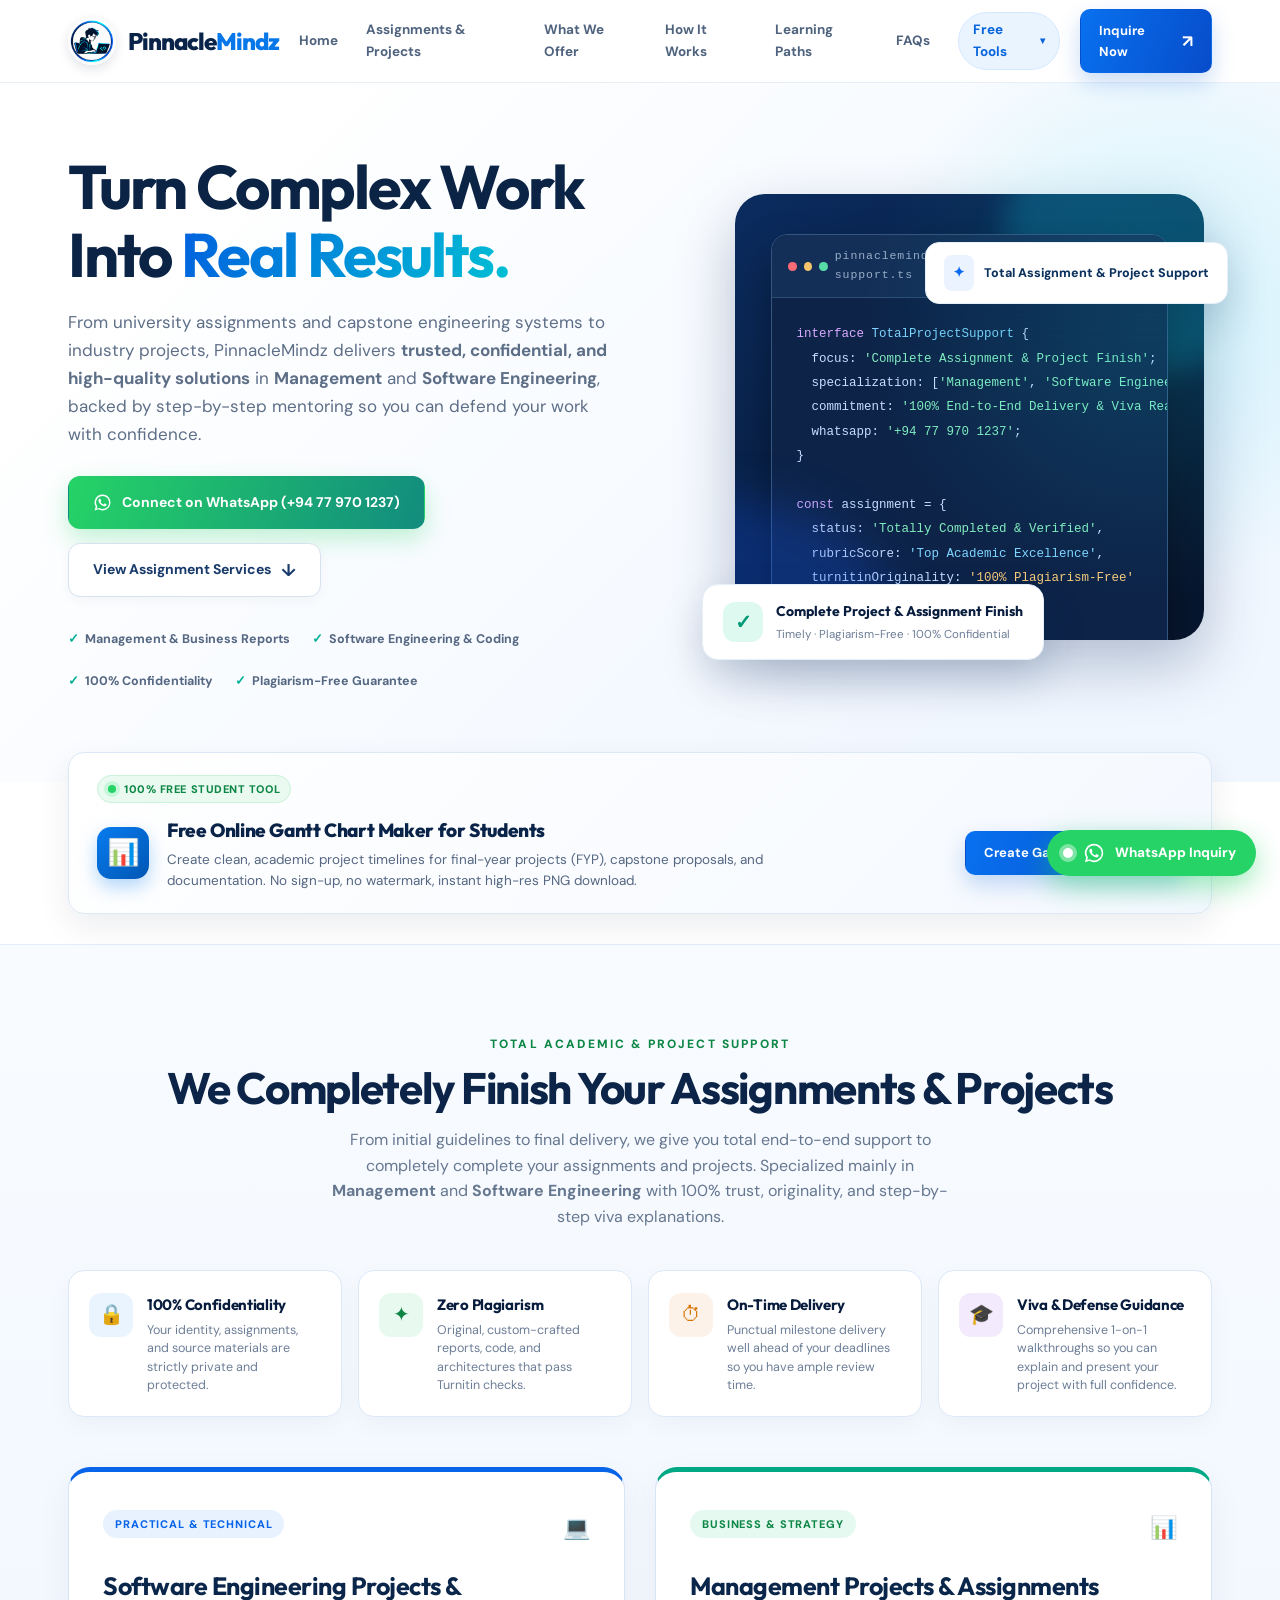
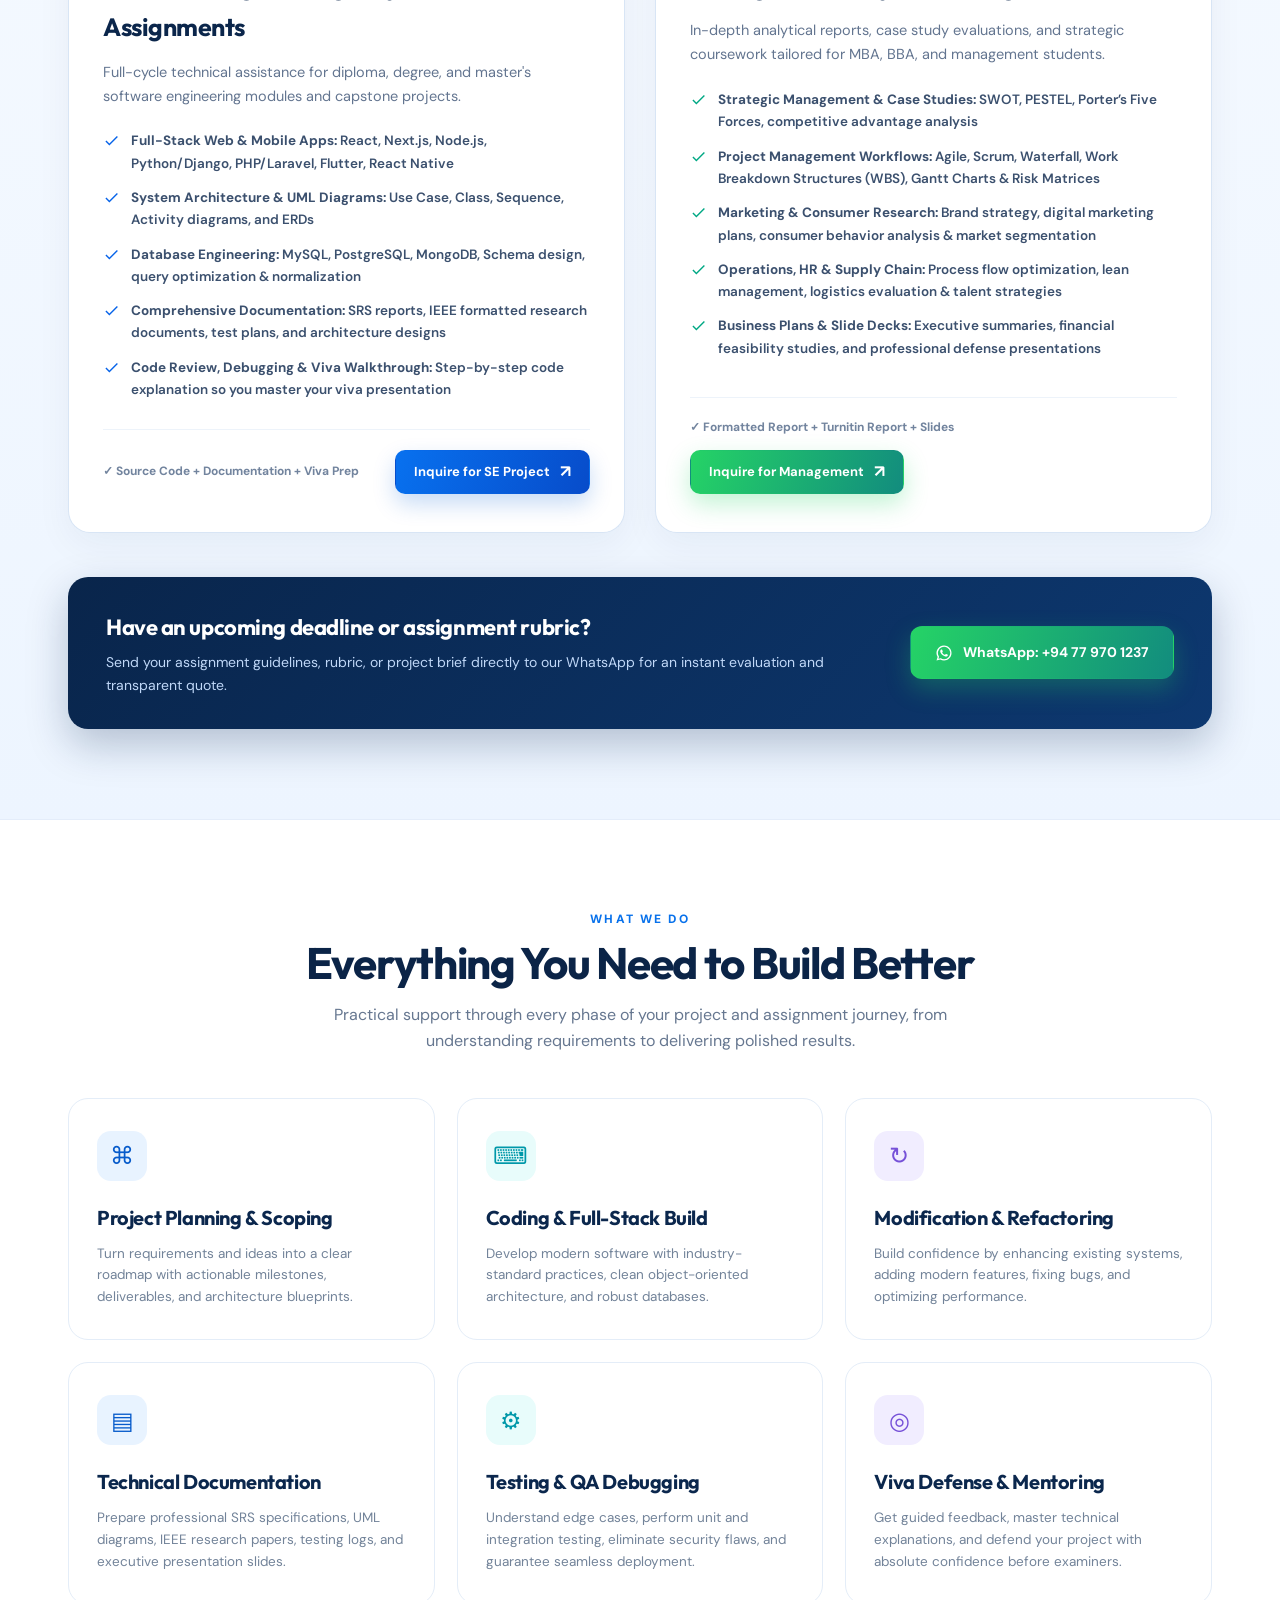
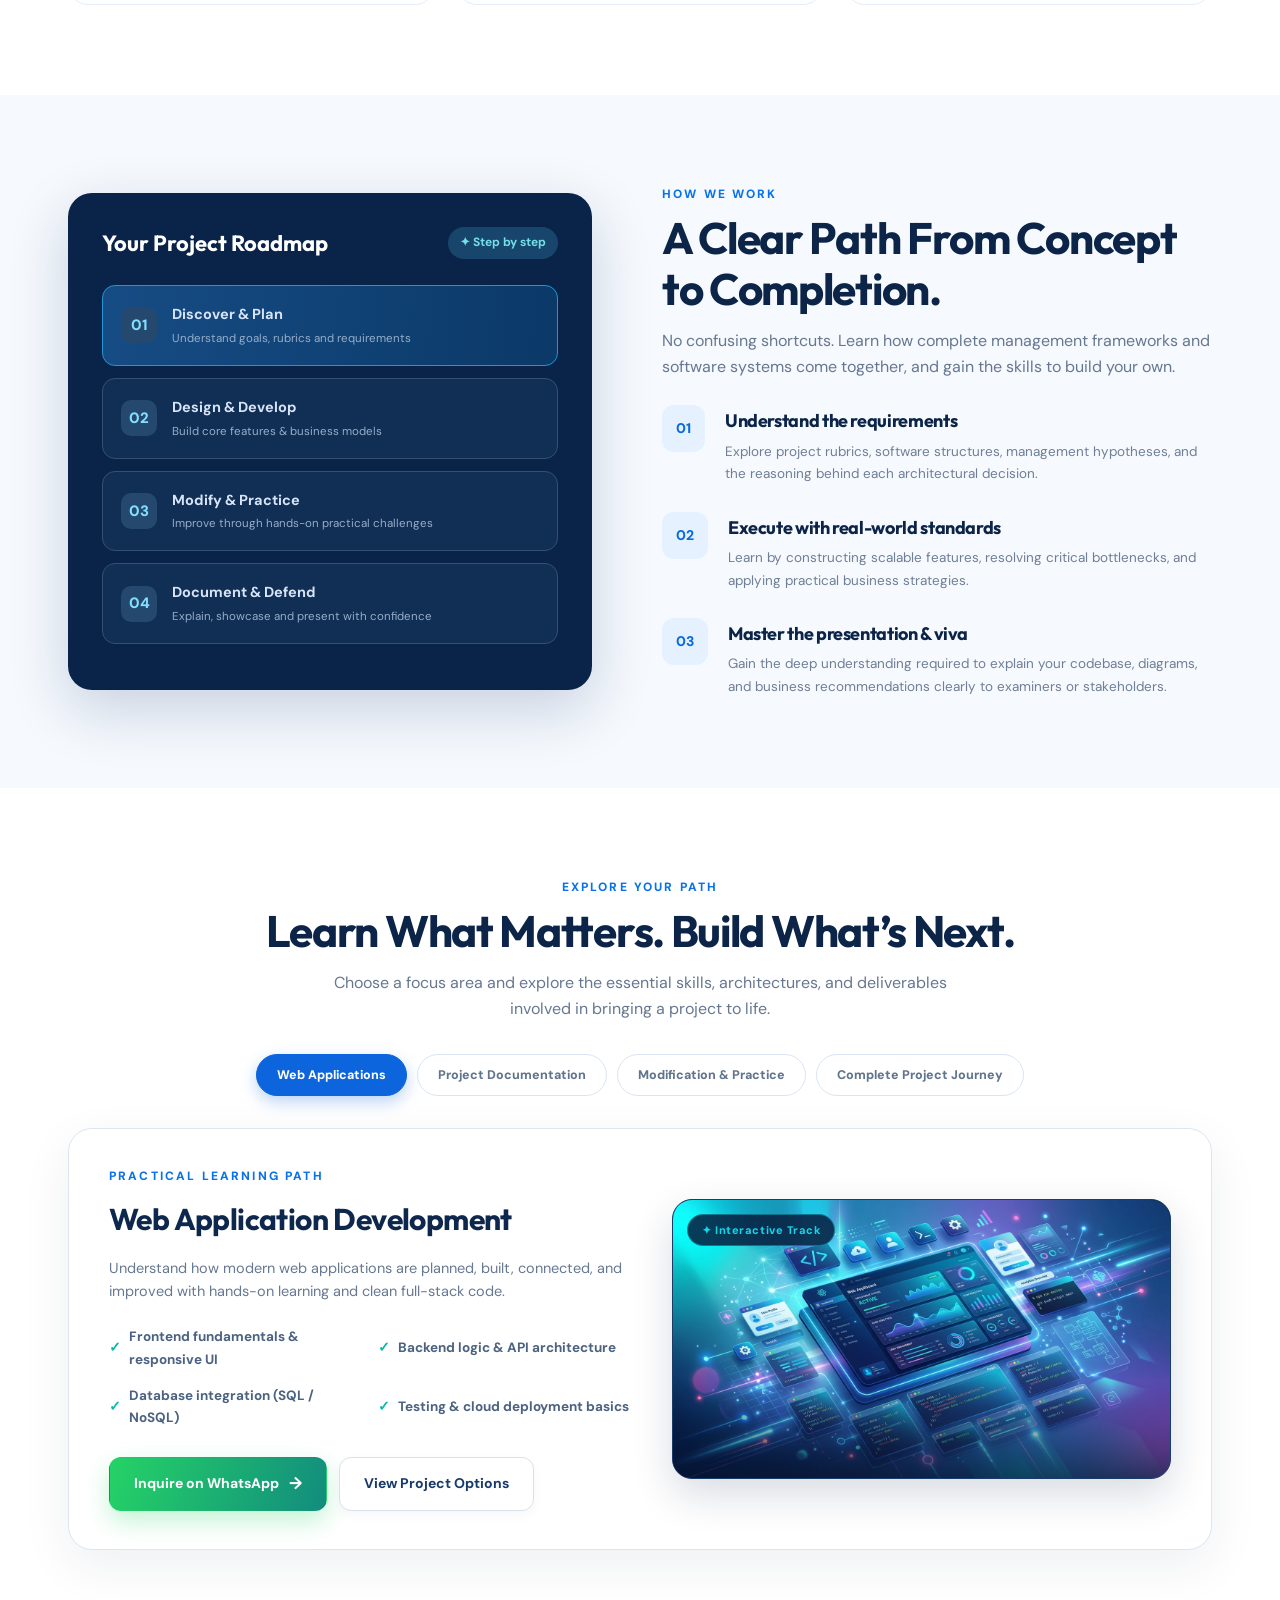
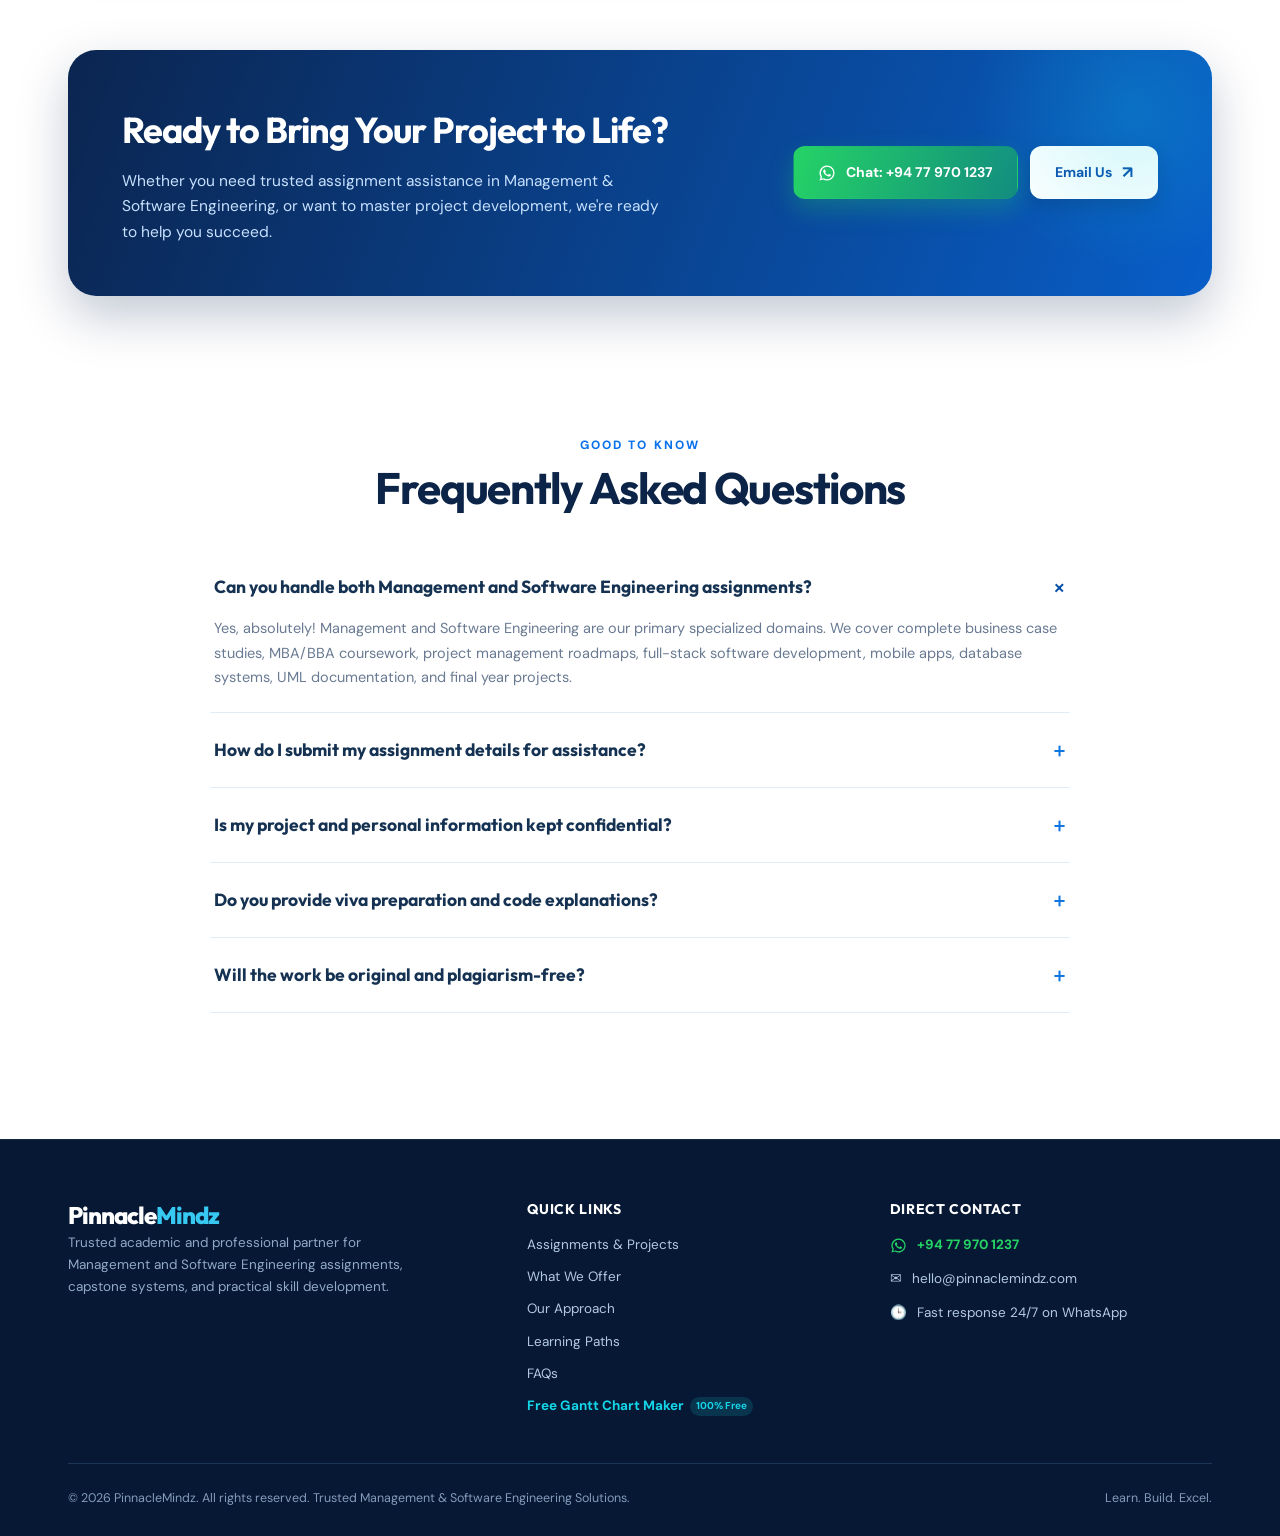
<file: index.html>
<!doctype html>
<html lang="en">
<head>
  <meta charset="UTF-8">
  <meta name="viewport" content="width=device-width, initial-scale=1.0">
  <title>PinnacleMindz — Management & Software Engineering Projects, Assignments & Learning</title>
  <meta name="description" content="PinnacleMindz delivers trusted academic and industry assistance for Management & Software Engineering assignments, final year projects, full-stack development, and hands-on practical learning. Direct WhatsApp inquiry: +94 77 970 1237.">
  <meta name="keywords" content="PinnacleMindz, software engineering assignments, management assignments, final year project help, web application development, project documentation, UML diagrams, MBA project, Sri Lanka, WhatsApp +94 77 970 1237">
  
  <!-- Open Graph / Meta -->
  <meta property="og:type" content="website">
  <meta property="og:title" content="PinnacleMindz — Management & Software Engineering Projects & Assignments">
  <meta property="og:description" content="Trusted assignment and project guidance for Management and Software Engineering. Contact us on WhatsApp: +94 77 970 1237.">
  <meta property="og:image" content="assets/track_web_apps.jpg">
  
  <link rel="icon" type="image/png" href="assets/logo.png">
  <link rel="preconnect" href="https://fonts.googleapis.com">
  <link rel="preconnect" href="https://fonts.gstatic.com" crossorigin>
  <link href="https://fonts.googleapis.com/css2?family=DM+Sans:ital,opsz,wght@0,9..40,400;0,9..40,500;0,9..40,600;0,9..40,700;1,9..40,400&family=Outfit:wght@500;600;700;800;900&display=swap" rel="stylesheet">
  
  <style>
    :root {
      --navy: #081c3d;
      --navy-dark: #051329;
      --navy-card: #0d2348;
      --blue: #0864e9;
      --blue-hover: #0650bd;
      --cyan: #14d6e8;
      --cyan-light: #e6fbfe;
      --whatsapp: #25D366;
      --whatsapp-dark: #128C7E;
      --whatsapp-light: #e8faf0;
      --text: #162c4b;
      --muted: #6d7b91;
      --line: #e4edf8;
      --bg: #f6f9fd;
      --white: #ffffff;
    }

    * { box-sizing: border-box; }
    html { scroll-behavior: smooth; }
    body {
      margin: 0;
      color: var(--text);
      font: 15px/1.65 'DM Sans', sans-serif;
      background: #ffffff;
      overflow-x: hidden;
    }
    
    h1, h2, h3, h4 {
      font-family: 'Outfit', sans-serif;
      margin: 0;
      color: var(--navy);
      letter-spacing: -0.02em;
    }
    p { margin: 0 0 16px; line-height: 1.65; }
    a { text-decoration: none; color: inherit; transition: color 0.2s; }
    button { font: inherit; cursor: pointer; }
    img { max-width: 100%; height: auto; display: block; }

    .container {
      max-width: 1200px;
      padding: 0 28px;
      margin: auto;
    }

    /* Trust Pill & Badges */
    .pill {
      display: inline-flex;
      align-items: center;
      gap: 10px;
      padding: 8px 16px;
      background: #eaf4ff;
      border: 1px solid #d4e7ff;
      border-radius: 99px;
      color: #0864dd;
      font-size: 12px;
      font-weight: 700;
      letter-spacing: .03em;
    }
    .pill.pill-green {
      background: #eafaf1;
      border-color: #c7f3d9;
      color: #0d8745;
    }
    .dot {
      width: 8px;
      height: 8px;
      border-radius: 50%;
      background: #00c6aa;
      box-shadow: 0 0 0 4px #c9f9ef;
    }
    .dot.dot-green {
      background: var(--whatsapp);
      box-shadow: 0 0 0 4px #c7f7db;
    }

    /* Buttons */
    .btn {
      display: inline-flex;
      align-items: center;
      justify-content: center;
      gap: 10px;
      background: linear-gradient(110deg, #0871ef, #074cca);
      color: white;
      border: 1px solid transparent;
      border-radius: 12px;
      padding: 14px 24px;
      font-weight: 700;
      font-size: 14px;
      box-shadow: 0 10px 22px rgba(5, 97, 216, 0.22);
      transition: all 0.25s ease;
      cursor: pointer;
    }
    .btn:hover {
      transform: translateY(-2px);
      box-shadow: 0 14px 28px rgba(5, 97, 216, 0.3);
      color: white;
    }
    .btn.outline {
      background: #fff;
      color: #183a6a;
      border-color: #d7e1ef;
      box-shadow: 0 4px 12px rgba(18, 44, 75, 0.04);
    }
    .btn.outline:hover {
      border-color: var(--blue);
      color: var(--blue);
      background: #f8fbff;
    }
    .btn.btn-whatsapp {
      background: linear-gradient(110deg, #25D366, #128C7E);
      box-shadow: 0 10px 24px rgba(37, 211, 102, 0.28);
      color: white;
    }
    .btn.btn-whatsapp:hover {
      box-shadow: 0 14px 30px rgba(37, 211, 102, 0.4);
      transform: translateY(-2px);
    }
    .btn.btn-sm {
      padding: 10px 18px;
      font-size: 13px;
      border-radius: 10px;
    }
    .arrow { font-size: 17px; line-height: 1; transition: transform 0.2s; }
    .btn:hover .arrow { transform: translateX(3px); }

    /* Header & Navigation */
    header {
      position: sticky;
      top: 0;
      z-index: 100;
      background: rgba(255, 255, 255, 0.94);
      backdrop-filter: blur(16px);
      -webkit-backdrop-filter: blur(16px);
      border-bottom: 1px solid #e9eff7;
    }
    .topbar {
      height: 82px;
      display: flex;
      align-items: center;
      justify-content: space-between;
      gap: 20px;
    }
    .brand {
      display: flex;
      align-items: center;
      gap: 12px;
      flex-shrink: 0;
    }
    .brand img {
      height: 48px;
      width: 48px;
      object-fit: cover;
      border-radius: 50%;
      box-shadow: 0 4px 12px rgba(8, 28, 61, 0.12);
    }
    .brand-name {
      font: 800 24px 'Outfit', sans-serif;
      letter-spacing: -1px;
      color: #0a2349;
    }
    .brand-name span { color: #0877e9; }

    .nav {
      display: flex;
      align-items: center;
      gap: 28px;
      font-weight: 700;
      font-size: 13.5px;
      color: #4f637e;
    }
    .nav a {
      position: relative;
      padding: 6px 0;
    }
    .nav a:hover { color: #0069ee; }
    .nav a.badge-highlight {
      color: #0d8745;
      display: inline-flex;
      align-items: center;
      gap: 6px;
    }
    .nav-dropdown {
      position: relative;
      display: inline-flex;
      align-items: center;
    }
    .nav-drop-btn {
      display: inline-flex;
      align-items: center;
      gap: 5px;
      color: #0864dd !important;
      background: #eaf4ff;
      padding: 6px 14px !important;
      border-radius: 99px;
      border: 1px solid #d4e7ff;
      font-weight: 700;
      transition: all 0.2s ease;
    }
    .nav-drop-btn:hover {
      background: #d8ebff;
      border-color: #b9d8ff;
      color: #0050bd !important;
    }
    .nav-drop-menu {
      display: none;
      position: absolute;
      top: calc(100% + 10px);
      left: 50%;
      transform: translateX(-50%);
      min-width: 270px;
      background: #ffffff;
      border: 1px solid #dbe6f5;
      border-radius: 14px;
      padding: 8px;
      box-shadow: 0 14px 34px rgba(8, 28, 61, 0.12);
      z-index: 250;
    }
    .nav-dropdown:hover .nav-drop-menu,
    .nav-dropdown:focus-within .nav-drop-menu {
      display: block;
    }
    .nav-drop-item {
      display: flex;
      align-items: center;
      gap: 12px;
      padding: 10px 12px;
      border-radius: 10px;
      transition: background 0.15s ease;
    }
    .nav-drop-item:hover {
      background: #f1f7fe;
    }
    .nav-drop-icon {
      width: 34px;
      height: 34px;
      border-radius: 8px;
      background: #eaf4ff;
      color: #0864dd;
      display: flex;
      align-items: center;
      justify-content: center;
      font-size: 16px;
      flex-shrink: 0;
    }
    .nav-drop-title {
      font-size: 13.5px;
      font-weight: 700;
      color: #0a2349;
      line-height: 1.3;
    }
    .nav-drop-sub {
      font-size: 11.5px;
      color: #6d7b91;
      font-weight: 500;
      line-height: 1.3;
    }
    .promo-card {
      background: linear-gradient(135deg, #ffffff 0%, #f4f8fe 100%);
      border: 1px solid #dce8f6;
      border-radius: 16px;
      padding: 22px 28px;
      box-shadow: 0 12px 32px rgba(8, 28, 61, 0.08);
      position: relative;
    }
    .promo-badge-tag {
      display: inline-flex;
      align-items: center;
      gap: 8px;
      background: #eafaf1;
      border: 1px solid #c7f3d9;
      color: #0d8745;
      font-size: 11px;
      font-weight: 800;
      letter-spacing: .05em;
      padding: 4px 10px;
      border-radius: 99px;
      margin-bottom: 12px;
    }
    .promo-inner {
      display: flex;
      align-items: center;
      justify-content: space-between;
      gap: 24px;
    }
    .promo-left {
      display: flex;
      align-items: center;
      gap: 18px;
    }
    .promo-icon-box {
      width: 52px;
      height: 52px;
      border-radius: 14px;
      background: linear-gradient(135deg, #087cf0, #0056b3);
      color: white;
      display: flex;
      align-items: center;
      justify-content: center;
      font-size: 26px;
      flex-shrink: 0;
      box-shadow: 0 8px 18px rgba(8, 124, 240, 0.3);
    }
    .promo-title {
      font-size: 19px;
      font-weight: 800;
      color: #0a2349;
      margin: 0 0 4px;
      font-family: 'Outfit', sans-serif;
    }
    .promo-sub {
      font-size: 13.5px;
      color: #556782;
      margin: 0;
      max-width: 680px;
      line-height: 1.5;
    }
    .promo-cta {
      flex-shrink: 0;
    }
    @media (max-width: 768px) {
      .nav-dropdown {
        width: 100%;
        display: flex;
        flex-direction: column;
        align-items: flex-start;
      }
      .nav-drop-btn {
        width: 100%;
        justify-content: space-between;
      }
      .nav-drop-menu {
        position: static;
        transform: none;
        width: 100%;
        display: block;
        box-shadow: none;
        border: 1px solid #eef2f6;
        margin-top: 6px;
      }
      .promo-inner {
        flex-direction: column;
        align-items: flex-start;
      }
      .promo-cta {
        width: 100%;
      }
      .promo-cta .btn {
        width: 100%;
      }
    }
    .header-actions {
      display: flex;
      align-items: center;
      gap: 12px;
    }
    .wa-header-pill {
      display: inline-flex;
      align-items: center;
      gap: 8px;
      padding: 8px 14px;
      border-radius: 99px;
      background: #ebfaf1;
      border: 1px solid #b8edd0;
      color: #0f8545;
      font-weight: 700;
      font-size: 12.5px;
      transition: all 0.2s;
    }
    .wa-header-pill:hover {
      background: #def6e7;
      transform: translateY(-1px);
    }
    .wa-header-pill svg { width: 16px; height: 16px; fill: currentColor; }
    .hamburger {
      display: none;
      background: none;
      border: none;
      font-size: 26px;
      color: var(--navy);
      padding: 6px;
    }

    /* Hero Section */
    .hero {
      position: relative;
      overflow: hidden;
      background: linear-gradient(135deg, #ffffff 15%, #f1f7ff 80%);
      padding: 70px 0 90px;
    }
    .hero:after {
      position: absolute;
      content: '';
      width: 580px;
      height: 580px;
      right: -160px;
      top: -60px;
      background: radial-gradient(circle, rgba(20, 214, 232, 0.16), transparent 70%);
      pointer-events: none;
    }
    .hero-grid {
      display: grid;
      grid-template-columns: 1.1fr 0.9fr;
      align-items: center;
      gap: 56px;
    }
    .hero-badge-row {
      display: flex;
      flex-wrap: wrap;
      gap: 10px;
      margin-bottom: 20px;
    }
    .hero h1 {
      font-size: clamp(38px, 4.8vw, 64px);
      letter-spacing: -2.2px;
      line-height: 1.1;
      color: #0b2345;
      margin: 0 0 20px;
    }
    .hero h1 span {
      background: linear-gradient(110deg, #0061de, #00bfd4);
      color: transparent;
      -webkit-background-clip: text;
      background-clip: text;
    }
    .hero-copy {
      font-size: 17px;
      color: #5d6e87;
      max-width: 540px;
      margin: 0 0 28px;
      line-height: 1.65;
    }
    .hero-buttons {
      display: flex;
      gap: 14px;
      flex-wrap: wrap;
      align-items: center;
    }
    .hero-notes {
      display: flex;
      gap: 22px;
      margin-top: 32px;
      font-size: 12.5px;
      color: #556782;
      font-weight: 700;
      flex-wrap: wrap;
    }
    .hero-notes span {
      display: inline-flex;
      align-items: center;
      gap: 6px;
    }
    .hero-notes span:before {
      content: '✓';
      color: #00b094;
      font-weight: 900;
    }

    /* Hero Visual Card */
    .visual {
      position: relative;
      min-height: 480px;
    }
    .glow {
      position: absolute;
      inset: 12px 8px 22px 13px;
      border-radius: 30px;
      background: linear-gradient(143deg, #0b2c60, #07162f 80%);
      box-shadow: 0 24px 60px rgba(9, 38, 86, 0.28);
      overflow: hidden;
    }
    .glow:before {
      content: '';
      position: absolute;
      width: 280px;
      height: 280px;
      right: -80px;
      top: -100px;
      border-radius: 50%;
      background: rgba(19, 215, 239, 0.2);
      filter: blur(14px);
    }
    .glow:after {
      content: '';
      position: absolute;
      width: 360px;
      height: 360px;
      left: -180px;
      bottom: -220px;
      border-radius: 50%;
      background: rgba(20, 94, 255, 0.25);
      filter: blur(24px);
    }
    .window {
      position: absolute;
      top: 40px;
      left: 36px;
      right: 36px;
      border-radius: 16px;
      border: 1px solid #33557e;
      background: #0d2348;
      overflow: hidden;
      box-shadow: 0 20px 40px rgba(0, 0, 0, 0.35);
    }
    .window-head {
      background: #142f57;
      padding: 12px 16px;
      display: flex;
      gap: 7px;
      align-items: center;
      border-bottom: 1px solid #2e4d73;
    }
    .window-head i {
      width: 9px;
      height: 9px;
      border-radius: 50%;
      display: inline-block;
    }
    .window-head i:nth-child(1) { background: #fb6b75; }
    .window-head i:nth-child(2) { background: #f4c46c; }
    .window-head i:nth-child(3) { background: #58dca7; }
    .filename {
      margin: auto;
      color: #99adc8;
      font-size: 11.5px;
      letter-spacing: .08em;
      font-family: monospace;
    }
    .code {
      padding: 24px 24px 28px;
      color: #c9ddff;
      font: 12.5px/1.95 monospace;
      white-space: pre;
    }
    .purple { color: #d8aaff; }
    .green { color: #82edbf; }
    .yellow { color: #f8cc7b; }
    .blue { color: #7fd5ff; }

    .course-float {
      position: absolute;
      bottom: 2px;
      left: -20px;
      padding: 14px 20px;
      display: flex;
      align-items: center;
      gap: 13px;
      background: white;
      border-radius: 16px;
      box-shadow: 0 18px 42px rgba(10, 44, 90, 0.18);
      z-index: 2;
      border: 1px solid #e7eff8;
    }
    .course-float strong { font: 700 14px 'Outfit', sans-serif; color: var(--navy); }
    .course-float small { display: block; color: #6d7d96; font-size: 11.5px; margin-top: 3px; }
    .check-icon {
      display: grid;
      place-items: center;
      border-radius: 12px;
      width: 40px;
      height: 40px;
      background: #defaf0;
      color: #009974;
      font-size: 20px;
      font-weight: bold;
    }
    .lesson-float {
      position: absolute;
      right: -16px;
      top: 60px;
      background: #fff;
      border-radius: 14px;
      padding: 12px 18px;
      display: flex;
      gap: 10px;
      box-shadow: 0 16px 40px rgba(10, 44, 90, 0.16);
      z-index: 2;
      align-items: center;
      color: #0b315d;
      font-size: 12.5px;
      font-weight: 800;
      border: 1px solid #e7eff8;
    }
    .lesson-float b {
      background: #eaf3ff;
      color: #0b69ed;
      padding: 6px 9px;
      border-radius: 8px;
      font-size: 14px;
    }

    /* Sections Shared */
    .section { padding: 90px 0; }
    .eyebrow {
      font-size: 12px;
      letter-spacing: .18em;
      color: #0871eb;
      font-weight: 800;
      text-transform: uppercase;
      display: block;
      margin-bottom: 8px;
    }
    .eyebrow.eyebrow-green { color: #0d8745; }
    .section-title {
      font-size: clamp(30px, 3.8vw, 44px);
      letter-spacing: -1.3px;
      color: #0b2447;
      margin: 8px 0 14px;
      line-height: 1.15;
    }
    .section-sub {
      color: #667790;
      font-size: 16px;
      max-width: 620px;
      margin: 0;
      line-height: 1.6;
    }
    .center { text-align: center; }
    .center .section-sub { margin: auto; }

    /* ========================================================
       NEW DEDICATED SECTION: ASSIGNMENTS & PROJECTS (MANAGEMENT & SE)
       ======================================================== */
    .assignments-section {
      background: linear-gradient(180deg, #f8fbff 0%, #edf5ff 100%);
      border-top: 1px solid #e4edfa;
      border-bottom: 1px solid #e4edfa;
      position: relative;
    }
    .trust-strip {
      display: grid;
      grid-template-columns: repeat(4, 1fr);
      gap: 16px;
      margin: 40px 0 50px;
    }
    .trust-box {
      background: #ffffff;
      border: 1px solid #dce8f7;
      border-radius: 16px;
      padding: 22px 20px;
      display: flex;
      align-items: flex-start;
      gap: 14px;
      box-shadow: 0 8px 24px rgba(11, 36, 71, 0.04);
      transition: all 0.25s ease;
    }
    .trust-box:hover {
      transform: translateY(-3px);
      box-shadow: 0 12px 30px rgba(11, 36, 71, 0.09);
      border-color: #b9d8fc;
    }
    .trust-icon {
      width: 44px;
      height: 44px;
      border-radius: 12px;
      background: #eaf4ff;
      color: #0864e9;
      display: grid;
      place-items: center;
      font-size: 20px;
      flex-shrink: 0;
    }
    .trust-box:nth-child(2) .trust-icon { background: #e8faf0; color: #0f8545; }
    .trust-box:nth-child(3) .trust-icon { background: #fdf2e9; color: #d97706; }
    .trust-box:nth-child(4) .trust-icon { background: #f3eafd; color: #7c3aed; }
    .trust-box h4 { font-size: 15px; font-weight: 700; margin-bottom: 4px; }
    .trust-box p { font-size: 12.5px; color: #6d7e97; margin: 0; line-height: 1.45; }

    /* Assignment Pillars Dual Columns */
    .assignment-grid {
      display: grid;
      grid-template-columns: 1fr 1fr;
      gap: 30px;
      margin-bottom: 44px;
    }
    .assign-card {
      background: #ffffff;
      border: 1px solid #d8e5f5;
      border-radius: 22px;
      padding: 38px 34px;
      box-shadow: 0 12px 36px rgba(13, 38, 77, 0.05);
      position: relative;
      overflow: hidden;
      display: flex;
      flex-direction: column;
      justify-content: space-between;
      transition: all 0.25s ease;
    }
    .assign-card:hover {
      box-shadow: 0 18px 48px rgba(13, 38, 77, 0.1);
      transform: translateY(-4px);
      border-color: #bcd4f2;
    }
    .assign-card.highlight-se {
      border-top: 5px solid #0864e9;
    }
    .assign-card.highlight-mgmt {
      border-top: 5px solid #00a884;
    }
    .assign-header {
      display: flex;
      justify-content: space-between;
      align-items: flex-start;
      margin-bottom: 20px;
    }
    .assign-tag {
      font-size: 11px;
      font-weight: 800;
      text-transform: uppercase;
      letter-spacing: .08em;
      padding: 5px 12px;
      border-radius: 99px;
    }
    .tag-se { background: #e8f2ff; color: #0864e9; }
    .tag-mgmt { background: #e6f9f0; color: #0e8648; }

    .assign-card h3 {
      font-size: 25px;
      color: #0b264b;
      margin-bottom: 12px;
    }
    .assign-card .assign-lead {
      color: #637590;
      font-size: 14.5px;
      margin-bottom: 22px;
    }
    .assign-list {
      list-style: none;
      padding: 0;
      margin: 0 0 28px;
      display: grid;
      gap: 12px;
    }
    .assign-list li {
      display: flex;
      align-items: flex-start;
      gap: 11px;
      font-size: 13.5px;
      color: #3b506e;
      font-weight: 600;
    }
    .assign-list li svg {
      width: 17px;
      height: 17px;
      flex-shrink: 0;
      margin-top: 2px;
    }
    .assign-card.highlight-se .assign-list li svg { fill: #0864e9; }
    .assign-card.highlight-mgmt .assign-list li svg { fill: #00a884; }

    .assign-card-footer {
      border-top: 1px solid #edf3fa;
      padding-top: 20px;
      display: flex;
      align-items: center;
      justify-content: space-between;
      flex-wrap: wrap;
      gap: 12px;
    }
    .assign-delivery-note {
      font-size: 12px;
      color: #72849e;
      font-weight: 700;
    }

    /* WhatsApp Inquiry CTA Box */
    .wa-banner {
      background: linear-gradient(135deg, #09254b 0%, #0d3870 100%);
      border-radius: 20px;
      padding: 32px 38px;
      color: white;
      display: flex;
      align-items: center;
      justify-content: space-between;
      gap: 24px;
      box-shadow: 0 16px 40px rgba(9, 37, 75, 0.25);
    }
    .wa-banner-content h4 {
      color: white;
      font-size: 22px;
      margin-bottom: 6px;
    }
    .wa-banner-content p {
      color: #c0d8f8;
      font-size: 14px;
      margin: 0;
    }
    .wa-banner-actions {
      display: flex;
      gap: 12px;
      flex-shrink: 0;
      align-items: center;
    }

    /* What We Do Services Grid */
    .service-grid {
      display: grid;
      grid-template-columns: repeat(3, 1fr);
      gap: 22px;
      margin-top: 44px;
    }
    .service {
      padding: 32px 28px;
      border: 1px solid var(--line);
      border-radius: 20px;
      background: #fff;
      transition: all 0.25s ease;
      min-height: 240px;
    }
    .service:hover {
      box-shadow: 0 18px 40px rgba(7, 41, 86, 0.08);
      transform: translateY(-4px);
      border-color: #bed5f3;
    }
    .service-icon {
      width: 50px;
      height: 50px;
      border-radius: 14px;
      display: grid;
      place-items: center;
      font-size: 24px;
      background: #e8f3ff;
      color: #075bcb;
      margin-bottom: 20px;
    }
    .service:nth-child(2) .service-icon,
    .service:nth-child(5) .service-icon {
      background: #e8fcfb;
      color: #0098a9;
    }
    .service:nth-child(3) .service-icon,
    .service:nth-child(6) .service-icon {
      background: #f1edff;
      color: #7651d8;
    }
    .service h3 {
      font-size: 20px;
      color: #0b274d;
      margin-bottom: 9px;
    }
    .service p {
      font-size: 13.5px;
      color: #728399;
      margin: 0;
      line-height: 1.6;
    }

    /* Learn & Journey Roadmap Section */
    .learn { background: #f6f9fd; }
    .learn-grid {
      display: grid;
      grid-template-columns: 1fr 1.05fr;
      gap: 70px;
      align-items: center;
    }
    .journey {
      background: #0a2449;
      border-radius: 24px;
      padding: 34px;
      box-shadow: 0 20px 60px rgba(15, 54, 112, 0.2);
    }
    .journey-top {
      display: flex;
      justify-content: space-between;
      align-items: center;
      color: #fff;
      margin-bottom: 26px;
    }
    .journey-top b { font: 700 22px 'Outfit', sans-serif; }
    .journey-top span {
      font-size: 12px;
      color: #74dfe8;
      background: #18456b;
      padding: 6px 12px;
      border-radius: 100px;
      font-weight: 700;
    }
    .journey-item {
      border: 1px solid #345171;
      border-radius: 13px;
      padding: 16px 18px;
      margin: 12px 0;
      color: #d7e4f8;
      display: flex;
      gap: 15px;
      align-items: center;
      background: #112e54;
      transition: all 0.2s;
    }
    .journey-item.active {
      background: linear-gradient(95deg, #164c84, #0b3968);
      border-color: #2395d6;
    }
    .number {
      width: 36px;
      height: 36px;
      border-radius: 10px;
      background: #25496e;
      display: grid;
      place-items: center;
      color: #83dfff;
      font-weight: 800;
      flex-shrink: 0;
    }
    .journey-item strong { font-size: 14.5px; }
    .journey-item small { display: block; font-size: 11.5px; color: #95aeca; margin-top: 3px; }

    .step {
      display: flex;
      gap: 20px;
      margin-top: 26px;
      align-items: flex-start;
    }
    .step .step-count {
      border-radius: 12px;
      background: #e5f1ff;
      padding: 12px 14px;
      color: #066ae3;
      font-weight: 800;
      font-size: 14px;
      flex-shrink: 0;
    }
    .step h3 { font-size: 18px; color: #0b2447; margin: 1px 0 5px; }
    .step p { font-size: 13.5px; color: #6f7f96; margin: 0; }

    /* ========================================================
       SECTION: "Learn What Matters. Build What’s Next."
       WITH RICH GENERATED IMAGES & SEAMLESS SWITCHING
       ======================================================== */
    .tracks {
      display: flex;
      gap: 10px;
      flex-wrap: wrap;
      justify-content: center;
      margin: 32px 0;
    }
    .track {
      border: 1px solid #dae5f2;
      background: #fff;
      border-radius: 100px;
      padding: 10px 20px;
      color: #61748d;
      font-size: 12.5px;
      font-weight: 800;
      transition: all 0.2s ease;
    }
    .track:hover {
      border-color: #0c65dc;
      color: #0c65dc;
    }
    .track.active {
      background: #0c65dc;
      border-color: #0c65dc;
      color: #fff;
      box-shadow: 0 6px 16px rgba(12, 101, 220, 0.28);
    }

    .track-card {
      border: 1px solid #dce6f2;
      border-radius: 24px;
      background: #fff;
      padding: 38px 40px;
      display: grid;
      grid-template-columns: 1.05fr 1fr;
      gap: 40px;
      align-items: center;
      box-shadow: 0 16px 50px rgba(19, 44, 75, 0.07);
    }
    .track-card h3 {
      font-size: 30px;
      color: #0e274c;
      margin-bottom: 12px;
    }
    .track-card p {
      color: #677891;
      font-size: 14.5px;
      line-height: 1.65;
    }
    .track-card ul {
      list-style: none;
      padding: 0;
      margin: 22px 0 28px;
      display: grid;
      grid-template-columns: 1fr 1fr;
      gap: 14px;
      color: #4b6280;
      font-weight: 700;
      font-size: 13.5px;
    }
    .track-card li {
      display: flex;
      align-items: center;
      gap: 8px;
    }
    .track-card li:before {
      content: '✓';
      color: #07b9ab;
      font-weight: 900;
    }
    .track-actions {
      display: flex;
      gap: 12px;
      align-items: center;
      flex-wrap: wrap;
    }

    /* Track Visual Box (Generated Image Presentation) */
    .track-visual-container {
      position: relative;
      border-radius: 20px;
      overflow: hidden;
      box-shadow: 0 16px 40px rgba(12, 38, 77, 0.16);
      background: #06142a;
      aspect-ratio: 16 / 9;
      display: flex;
      align-items: center;
      justify-content: center;
      border: 1px solid #1a3c68;
    }
    .track-img {
      width: 100%;
      height: 100%;
      object-fit: cover;
      display: block;
      transition: opacity 0.3s ease, transform 0.4s ease;
    }
    .track-img.fade-out {
      opacity: 0.2;
      transform: scale(0.97);
    }
    .track-visual-badge {
      position: absolute;
      top: 14px;
      left: 14px;
      background: rgba(8, 28, 61, 0.85);
      border: 1px solid rgba(20, 214, 232, 0.4);
      color: #14d6e8;
      backdrop-filter: blur(8px);
      padding: 6px 14px;
      border-radius: 99px;
      font-size: 11px;
      font-weight: 800;
      letter-spacing: .05em;
      z-index: 2;
    }
    .track-visual-glow {
      position: absolute;
      inset: 0;
      background: linear-gradient(180deg, transparent 65%, rgba(6, 20, 42, 0.7) 100%);
      pointer-events: none;
    }

    /* CTA Section */
    .cta {
      background: linear-gradient(110deg, #0b2550, #085ec8);
      border-radius: 28px;
      padding: 50px 54px;
      display: flex;
      align-items: center;
      justify-content: space-between;
      gap: 30px;
      overflow: hidden;
      position: relative;
      box-shadow: 0 20px 50px rgba(11, 37, 80, 0.25);
    }
    .cta:after {
      content: '';
      position: absolute;
      right: -80px;
      top: -100px;
      width: 320px;
      height: 320px;
      background: radial-gradient(circle, rgba(20, 214, 232, 0.2), transparent 70%);
      pointer-events: none;
    }
    .cta h2 {
      font-size: 36px;
      color: white;
      letter-spacing: -1px;
      margin-bottom: 10px;
    }
    .cta p {
      color: #c7e1ff;
      max-width: 540px;
      margin-bottom: 0;
      font-size: 15.5px;
    }
    .cta-buttons {
      display: flex;
      gap: 12px;
      flex-shrink: 0;
      align-items: center;
      flex-wrap: wrap;
    }
    .cta .btn.btn-white {
      background: #fff;
      color: #0a4fab;
      box-shadow: 0 8px 20px rgba(0, 0, 0, 0.15);
    }
    .cta .btn.btn-white:hover {
      background: #f1f7ff;
      color: #083c84;
    }

    /* FAQ Section */
    .faq-section { padding-top: 50px; }
    .faq {
      max-width: 860px;
      margin: 36px auto;
    }
    .faq-item {
      border-bottom: 1px solid #e2ecf5;
      padding: 22px 4px;
    }
    .faq-q {
      display: flex;
      justify-content: space-between;
      align-items: center;
      gap: 20px;
      font: 700 17.5px 'Outfit', sans-serif;
      color: #153252;
      cursor: pointer;
      user-select: none;
    }
    .faq-q b {
      font: 400 24px 'Outfit', sans-serif;
      color: #0c75e0;
      transition: transform 0.25s;
    }
    .faq-a {
      color: #697a92;
      font-size: 14.5px;
      line-height: 1.7;
      margin-top: 14px;
      display: none;
    }
    .faq-item.open .faq-a { display: block; }
    .faq-item.open .faq-q b { transform: rotate(45deg); color: #0851aa; }

    /* Footer */
    footer {
      background: #061833;
      color: #fff;
      padding: 60px 0 28px;
      border-top: 1px solid #142a47;
    }
    .footer-grid {
      display: grid;
      grid-template-columns: 1.3fr 1fr 1fr;
      gap: 40px;
    }
    .footer-grid p {
      color: #92a9c7;
      font-size: 13.5px;
      max-width: 360px;
      line-height: 1.65;
    }
    .footer-links h5 {
      font: 700 14px 'Outfit', sans-serif;
      color: #ffffff;
      margin: 0 0 16px;
      letter-spacing: .05em;
      text-transform: uppercase;
    }
    .footer-links-list {
      display: flex;
      flex-direction: column;
      gap: 10px;
      color: #b3c8e3;
      font-size: 13.5px;
    }
    .footer-links-list a:hover { color: #fff; }
    .footer-contact-item {
      display: flex;
      align-items: center;
      gap: 10px;
      color: #b3c8e3;
      font-size: 13.5px;
      margin-bottom: 12px;
    }
    .footer-contact-item svg { width: 17px; height: 17px; fill: #25D366; flex-shrink: 0; }
    .footline {
      border-top: 1px solid #1d3656;
      color: #849bbb;
      margin-top: 45px;
      padding-top: 24px;
      font-size: 12.5px;
      display: flex;
      justify-content: space-between;
      align-items: center;
    }
    .footer-brand { color: #fff; }
    .footer-brand span { color: #37c9f2; }

    /* ========================================================
       STICKY / FLOATING WHATSAPP BUTTON (BOTTOM-RIGHT)
       ======================================================== */
    .wa-float-btn {
      position: fixed;
      bottom: 24px;
      right: 24px;
      z-index: 999;
      display: inline-flex;
      align-items: center;
      gap: 10px;
      background: #25D366;
      color: #ffffff;
      padding: 12px 20px 12px 16px;
      border-radius: 99px;
      box-shadow: 0 10px 28px rgba(37, 211, 102, 0.45);
      font-weight: 800;
      font-size: 13.5px;
      transition: all 0.25s ease;
      cursor: pointer;
    }
    .wa-float-btn:hover {
      background: #1eb855;
      transform: translateY(-3px) scale(1.02);
      box-shadow: 0 14px 34px rgba(37, 211, 102, 0.55);
      color: #fff;
    }
    .wa-pulse-dot {
      width: 10px;
      height: 10px;
      border-radius: 50%;
      background: #ffffff;
      box-shadow: 0 0 0 4px rgba(255, 255, 255, 0.4);
      animation: pulse 2s infinite;
    }
    @keyframes pulse {
      0% { box-shadow: 0 0 0 0 rgba(255, 255, 255, 0.6); }
      70% { box-shadow: 0 0 0 8px rgba(255, 255, 255, 0); }
      100% { box-shadow: 0 0 0 0 rgba(255, 255, 255, 0); }
    }

    /* Responsive Styles */
    @media (max-width: 992px) {
      .nav { gap: 18px; }
      .hero-grid { gap: 36px; }
      .hero h1 { font-size: 46px; }
      .service-grid { grid-template-columns: repeat(2, 1fr); }
      .trust-strip { grid-template-columns: repeat(2, 1fr); }
      .assignment-grid { grid-template-columns: 1fr; }
      .learn-grid { gap: 35px; }
      .track-card { grid-template-columns: 1fr; }
      .footer-grid { grid-template-columns: 1fr 1fr; }
    }

    @media (max-width: 768px) {
      .container { padding: 0 20px; }
      .topbar { height: 72px; }
      .brand-name { font-size: 21px; }
      .brand img { width: 40px; height: 40px; }
      .nav {
        display: none;
        position: absolute;
        top: 72px;
        left: 0;
        right: 0;
        background: #fff;
        padding: 24px 20px;
        flex-direction: column;
        align-items: flex-start;
        box-shadow: 0 20px 30px rgba(0, 0, 0, 0.1);
        border-bottom: 1px solid #e7eff8;
        gap: 16px;
      }
      .nav.open { display: flex; }
      .header-actions .wa-header-pill { display: none; }
      .hamburger { display: block; }
      .hero { padding: 48px 0 54px; }
      .hero-grid, .learn-grid { grid-template-columns: 1fr; }
      .hero h1 { font-size: 36px; letter-spacing: -1.5px; }
      .hero-copy { font-size: 15px; }
      .visual { min-height: 380px; margin-top: 15px; }
      .window { left: 20px; right: 20px; }
      .code { font-size: 11px; padding: 20px 14px; }
      .course-float { left: -6px; bottom: 0; }
      .lesson-float { right: -6px; top: 40px; }
      .section { padding: 60px 0; }
      .section-title { font-size: 30px; }
      .service-grid { grid-template-columns: 1fr; gap: 14px; }
      .trust-strip { grid-template-columns: 1fr; gap: 12px; }
      .assign-card { padding: 28px 22px; }
      .wa-banner { flex-direction: column; align-items: flex-start; padding: 26px 22px; }
      .journey { padding: 22px; }
      .track-card { padding: 26px 20px; }
      .track-card ul { grid-template-columns: 1fr; }
      .cta { padding: 34px 24px; flex-direction: column; align-items: flex-start; }
      .cta h2 { font-size: 28px; }
      .footer-grid { grid-template-columns: 1fr; gap: 30px; }
      .footline { flex-direction: column; gap: 12px; align-items: flex-start; }
      .hero-notes { gap: 12px; }
      .wa-float-btn { padding: 10px 16px; font-size: 12.5px; bottom: 18px; right: 18px; }
    }
  </style>
</head>
<body>

  <!-- Header -->
  <header>
    <div class="container topbar">
      <a class="brand" href="#home">
        <img alt="PinnacleMindz coder icon" src="assets/logo.png" width="48" height="48">
        <span class="brand-name">Pinnacle<span>Mindz</span></span>
      </a>

      <nav class="nav" id="nav">
        <a href="#home">Home</a>
        <a href="#assignments">Assignments &amp; Projects</a>
        <a href="#services">What We Offer</a>
        <a href="#journey">How It Works</a>
        <a href="#pathways">Learning Paths</a>
        <a href="#faq">FAQs</a>
        <div class="nav-dropdown">
          <a href="/gantt-chart/" class="nav-drop-btn">
            Free Tools <span style="font-size:10px;">▾</span>
          </a>
          <div class="nav-drop-menu">
            <a href="/gantt-chart/" class="nav-drop-item">
              <div class="nav-drop-icon">📊</div>
              <div>
                <div class="nav-drop-title">Free Gantt Chart Maker</div>
                <div class="nav-drop-sub">Project timeline tool for students &amp; reports</div>
              </div>
            </a>
          </div>
        </div>
      </nav>

      <div class="header-actions">
        <a class="btn top-action btn-sm" href="https://wa.me/94779701237?text=Hi%20PinnacleMindz!%20I%20would%20like%20to%20inquire%20about%20your%20services." target="_blank" rel="noopener noreferrer">
          Inquire Now <span class="arrow">↗</span>
        </a>
        <button class="hamburger" id="menu" aria-label="Open menu">☰</button>
      </div>
    </div>
  </header>

  <main>
    <!-- Hero Section -->
    <section class="hero" id="home">
      <div class="container hero-grid">
        <div>
          <h1>Turn Complex Work Into <span>Real Results.</span></h1>
          <p class="hero-copy">
            From university assignments and capstone engineering systems to industry projects, PinnacleMindz delivers <strong>trusted, confidential, and high-quality solutions</strong> in <strong>Management</strong> and <strong>Software Engineering</strong>, backed by step-by-step mentoring so you can defend your work with confidence.
          </p>

          <div class="hero-buttons">
            <!-- Direct WhatsApp Primary CTA -->
            <a href="https://wa.me/94779701237?text=Hi%20PinnacleMindz!%20I%20would%20like%20to%20inquire%20about%20Management%20and%20Software%20Engineering%20assignments%20and%20projects." class="btn btn-whatsapp" target="_blank" rel="noopener noreferrer">
              <svg style="width:19px;height:19px;fill:currentColor" viewBox="0 0 24 24"><path d="M12.031 2a9.97 9.97 0 0 0-8.52 15.176L2 22l4.945-1.472A9.98 9.98 0 0 0 12.03 22c5.518 0 9.999-4.482 10-10C22.03 6.48 17.55 2 12.031 2zm0 18.232a8.214 8.214 0 0 1-4.223-1.168l-.303-.18-2.943.876.883-2.868-.198-.314A8.216 8.216 0 1 1 12.03 20.232zm4.551-6.16c-.249-.125-1.474-.728-1.703-.811-.229-.083-.396-.125-.562.125-.166.249-.645.811-.79.977-.146.166-.292.187-.541.062a6.837 6.837 0 0 1-2.01-1.24 7.55 7.55 0 0 1-1.393-1.737c-.146-.25-.015-.385.11-.51.112-.112.25-.291.374-.437.125-.145.166-.25.25-.416.083-.166.042-.312-.021-.437-.062-.125-.562-1.353-.77-1.853-.203-.487-.41-.42-.562-.428h-.479c-.166 0-.437.062-.666.312-.229.25-.874.854-.874 2.082 0 1.229.895 2.416 1.02 2.583.125.166 1.76 2.688 4.265 3.77.596.257 1.062.41 1.425.525.599.19 1.144.163 1.575.099.48-.072 1.474-.604 1.682-1.187.208-.583.208-1.083.146-1.187-.063-.104-.23-.167-.479-.292z"/></svg>
              <span>Connect on WhatsApp (+94 77 970 1237)</span>
            </a>
            <a href="#assignments" class="btn outline">
              View Assignment Services <span class="arrow">↓</span>
            </a>
          </div>

          <div class="hero-notes">
            <span>Management &amp; Business Reports</span>
            <span>Software Engineering &amp; Coding</span>
            <span>100% Confidentiality</span>
            <span>Plagiarism-Free Guarantee</span>
          </div>
        </div>

        <div class="visual">
          <div class="glow">
            <div class="window">
              <div class="window-head">
                <i></i><i></i><i></i>
                <span class="filename">pinnaclemindz / total-assignment-support.ts</span>
              </div>
              <div class="code"><span class="purple">interface</span> <span class="blue">TotalProjectSupport</span> {
  focus: <span class="green">'Complete Assignment &amp; Project Finish'</span>;
  specialization: [<span class="green">'Management'</span>, <span class="green">'Software Engineering'</span>];
  commitment: <span class="green">'100% End-to-End Delivery &amp; Viva Ready'</span>;
  whatsapp: <span class="green">'+94 77 970 1237'</span>;
}

<span class="purple">const</span> assignment = {
  status: <span class="green">'Totally Completed &amp; Verified'</span>,
  rubricScore: <span class="blue">'Top Academic Excellence'</span>,
  turnitinOriginality: <span class="yellow">'100% Plagiarism-Free'</span>
};

<span class="purple">function</span> <span class="blue">deliverTotalSuccess</span>() {
  <span class="purple">return</span> <span class="green">'Your assignment is completely finished! 🎓'</span>;
}</div>
            </div>
          </div>
          <div class="lesson-float">
            <b>✦</b> Total Assignment &amp; Project Support
          </div>
          <div class="course-float">
            <div class="check-icon">✓</div>
            <div>
              <strong>Complete Project &amp; Assignment Finish</strong>
              <small>Timely · Plagiarism-Free · 100% Confidential</small>
            </div>
          </div>
        </div>
      </div>
    </section>

    <!-- Promotional Card: Free Online Gantt Chart Maker for Students -->
    <div class="container" style="margin-top: -30px; margin-bottom: 30px; position: relative; z-index: 10;">
      <div class="promo-card">
        <div class="promo-badge-tag">
          <span class="dot dot-green"></span> 100% FREE STUDENT TOOL
        </div>
        <div class="promo-inner">
          <div class="promo-left">
            <div class="promo-icon-box">📊</div>
            <div>
              <h3 class="promo-title">Free Online Gantt Chart Maker for Students</h3>
              <p class="promo-sub">
                Create clean, academic project timelines for final-year projects (FYP), capstone proposals, and documentation. No sign-up, no watermark, instant high-res PNG download.
              </p>
            </div>
          </div>
          <div class="promo-cta">
            <a href="/gantt-chart/" class="btn btn-sm">Create Gantt Chart Free <span class="arrow">→</span></a>
          </div>
        </div>
      </div>
    </div>

    <!-- ========================================================
         DEDICATED SECTION: ASSIGNMENTS & PROJECTS (MANAGEMENT & SOFTWARE ENGINEERING)
         ======================================================== -->
    <section class="section assignments-section" id="assignments">
      <div class="container">
        <div class="center">
          <span class="eyebrow eyebrow-green">TOTAL ACADEMIC &amp; PROJECT SUPPORT</span>
          <h2 class="section-title">We Completely Finish Your Assignments &amp; Projects</h2>
          <p class="section-sub">
            From initial guidelines to final delivery, we give you total end-to-end support to completely complete your assignments and projects. Specialized mainly in <strong>Management</strong> and <strong>Software Engineering</strong> with 100% trust, originality, and step-by-step viva explanations.
          </p>
        </div>

        <!-- 4 Pillars of Trust -->
        <div class="trust-strip">
          <div class="trust-box">
            <div class="trust-icon">🔒</div>
            <div>
              <h4>100% Confidentiality</h4>
              <p>Your identity, assignments, and source materials are strictly private and protected.</p>
            </div>
          </div>

          <div class="trust-box">
            <div class="trust-icon">✦</div>
            <div>
              <h4>Zero Plagiarism</h4>
              <p>Original, custom-crafted reports, code, and architectures that pass Turnitin checks.</p>
            </div>
          </div>

          <div class="trust-box">
            <div class="trust-icon">⏱</div>
            <div>
              <h4>On-Time Delivery</h4>
              <p>Punctual milestone delivery well ahead of your deadlines so you have ample review time.</p>
            </div>
          </div>

          <div class="trust-box">
            <div class="trust-icon">🎓</div>
            <div>
              <h4>Viva &amp; Defense Guidance</h4>
              <p>Comprehensive 1-on-1 walkthroughs so you can explain and present your project with full confidence.</p>
            </div>
          </div>
        </div>

        <!-- Two Master Domains: Software Engineering & Management -->
        <div class="assignment-grid">
          <!-- Software Engineering Card -->
          <article class="assign-card highlight-se">
            <div>
              <div class="assign-header">
                <span class="assign-tag tag-se">PRACTICAL &amp; TECHNICAL</span>
                <span style="font-size:22px">💻</span>
              </div>
              <h3>Software Engineering Projects &amp; Assignments</h3>
              <p class="assign-lead">
                Full-cycle technical assistance for diploma, degree, and master's software engineering modules and capstone projects.
              </p>

              <ul class="assign-list">
                <li>
                  <svg viewBox="0 0 24 24"><path d="M9 16.17L4.83 12l-1.42 1.41L9 19 21 7l-1.41-1.41z"/></svg>
                  <span><strong>Full-Stack Web &amp; Mobile Apps:</strong> React, Next.js, Node.js, Python/Django, PHP/Laravel, Flutter, React Native</span>
                </li>
                <li>
                  <svg viewBox="0 0 24 24"><path d="M9 16.17L4.83 12l-1.42 1.41L9 19 21 7l-1.41-1.41z"/></svg>
                  <span><strong>System Architecture &amp; UML Diagrams:</strong> Use Case, Class, Sequence, Activity diagrams, and ERDs</span>
                </li>
                <li>
                  <svg viewBox="0 0 24 24"><path d="M9 16.17L4.83 12l-1.42 1.41L9 19 21 7l-1.41-1.41z"/></svg>
                  <span><strong>Database Engineering:</strong> MySQL, PostgreSQL, MongoDB, Schema design, query optimization &amp; normalization</span>
                </li>
                <li>
                  <svg viewBox="0 0 24 24"><path d="M9 16.17L4.83 12l-1.42 1.41L9 19 21 7l-1.41-1.41z"/></svg>
                  <span><strong>Comprehensive Documentation:</strong> SRS reports, IEEE formatted research documents, test plans, and architecture designs</span>
                </li>
                <li>
                  <svg viewBox="0 0 24 24"><path d="M9 16.17L4.83 12l-1.42 1.41L9 19 21 7l-1.41-1.41z"/></svg>
                  <span><strong>Code Review, Debugging &amp; Viva Walkthrough:</strong> Step-by-step code explanation so you master your viva presentation</span>
                </li>
              </ul>
            </div>

            <div class="assign-card-footer">
              <span class="assign-delivery-note">✓ Source Code + Documentation + Viva Prep</span>
              <a href="https://wa.me/94779701237?text=Hi%20PinnacleMindz!%20I%20have%20a%20Software%20Engineering%20assignment/project%20I%20would%20like%20assistance%20with." class="btn btn-sm" target="_blank" rel="noopener noreferrer">
                Inquire for SE Project <span class="arrow">↗</span>
              </a>
            </div>
          </article>

          <!-- Management Card -->
          <article class="assign-card highlight-mgmt">
            <div>
              <div class="assign-header">
                <span class="assign-tag tag-mgmt">BUSINESS &amp; STRATEGY</span>
                <span style="font-size:22px">📊</span>
              </div>
              <h3>Management Projects &amp; Assignments</h3>
              <p class="assign-lead">
                In-depth analytical reports, case study evaluations, and strategic coursework tailored for MBA, BBA, and management students.
              </p>

              <ul class="assign-list">
                <li>
                  <svg viewBox="0 0 24 24"><path d="M9 16.17L4.83 12l-1.42 1.41L9 19 21 7l-1.41-1.41z"/></svg>
                  <span><strong>Strategic Management &amp; Case Studies:</strong> SWOT, PESTEL, Porter’s Five Forces, competitive advantage analysis</span>
                </li>
                <li>
                  <svg viewBox="0 0 24 24"><path d="M9 16.17L4.83 12l-1.42 1.41L9 19 21 7l-1.41-1.41z"/></svg>
                  <span><strong>Project Management Workflows:</strong> Agile, Scrum, Waterfall, Work Breakdown Structures (WBS), Gantt Charts &amp; Risk Matrices</span>
                </li>
                <li>
                  <svg viewBox="0 0 24 24"><path d="M9 16.17L4.83 12l-1.42 1.41L9 19 21 7l-1.41-1.41z"/></svg>
                  <span><strong>Marketing &amp; Consumer Research:</strong> Brand strategy, digital marketing plans, consumer behavior analysis &amp; market segmentation</span>
                </li>
                <li>
                  <svg viewBox="0 0 24 24"><path d="M9 16.17L4.83 12l-1.42 1.41L9 19 21 7l-1.41-1.41z"/></svg>
                  <span><strong>Operations, HR &amp; Supply Chain:</strong> Process flow optimization, lean management, logistics evaluation &amp; talent strategies</span>
                </li>
                <li>
                  <svg viewBox="0 0 24 24"><path d="M9 16.17L4.83 12l-1.42 1.41L9 19 21 7l-1.41-1.41z"/></svg>
                  <span><strong>Business Plans &amp; Slide Decks:</strong> Executive summaries, financial feasibility studies, and professional defense presentations</span>
                </li>
              </ul>
            </div>

            <div class="assign-card-footer">
              <span class="assign-delivery-note">✓ Formatted Report + Turnitin Report + Slides</span>
              <a href="https://wa.me/94779701237?text=Hi%20PinnacleMindz!%20I%20have%20a%20Management%20assignment/project%20I%20would%20like%20assistance%20with." class="btn btn-sm btn-whatsapp" target="_blank" rel="noopener noreferrer">
                Inquire for Management <span class="arrow">↗</span>
              </a>
            </div>
          </article>
        </div>

        <!-- WhatsApp Quick Banner -->
        <div class="wa-banner">
          <div class="wa-banner-content">
            <h4>Have an upcoming deadline or assignment rubric?</h4>
            <p>Send your assignment guidelines, rubric, or project brief directly to our WhatsApp for an instant evaluation and transparent quote.</p>
          </div>
          <div class="wa-banner-actions">
            <a href="https://wa.me/94779701237?text=Hi%20PinnacleMindz,%20here%20are%20my%20assignment%20details:" class="btn btn-whatsapp" target="_blank" rel="noopener noreferrer">
              <svg style="width:18px;height:18px;fill:currentColor" viewBox="0 0 24 24"><path d="M12.031 2a9.97 9.97 0 0 0-8.52 15.176L2 22l4.945-1.472A9.98 9.98 0 0 0 12.03 22c5.518 0 9.999-4.482 10-10C22.03 6.48 17.55 2 12.031 2zm0 18.232a8.214 8.214 0 0 1-4.223-1.168l-.303-.18-2.943.876.883-2.868-.198-.314A8.216 8.216 0 1 1 12.03 20.232zm4.551-6.16c-.249-.125-1.474-.728-1.703-.811-.229-.083-.396-.125-.562.125-.166.249-.645.811-.79.977-.146.166-.292.187-.541.062a6.837 6.837 0 0 1-2.01-1.24 7.55 7.55 0 0 1-1.393-1.737c-.146-.25-.015-.385.11-.51.112-.112.25-.291.374-.437.125-.145.166-.25.25-.416.083-.166.042-.312-.021-.437-.062-.125-.562-1.353-.77-1.853-.203-.487-.41-.42-.562-.428h-.479c-.166 0-.437.062-.666.312-.229.25-.874.854-.874 2.082 0 1.229.895 2.416 1.02 2.583.125.166 1.76 2.688 4.265 3.77.596.257 1.062.41 1.425.525.599.19 1.144.163 1.575.099.48-.072 1.474-.604 1.682-1.187.208-.583.208-1.083.146-1.187-.063-.104-.23-.167-.479-.292z"/></svg>
              <span>WhatsApp: +94 77 970 1237</span>
            </a>
          </div>
        </div>
      </div>
    </section>

    <!-- Services Section -->
    <section class="section" id="services">
      <div class="container">
        <div class="center">
          <span class="eyebrow">WHAT WE DO</span>
          <h2 class="section-title">Everything You Need to Build Better</h2>
          <p class="section-sub">
            Practical support through every phase of your project and assignment journey, from understanding requirements to delivering polished results.
          </p>
        </div>

        <div class="service-grid">
          <article class="service">
            <div class="service-icon">⌘</div>
            <h3>Project Planning &amp; Scoping</h3>
            <p>Turn requirements and ideas into a clear roadmap with actionable milestones, deliverables, and architecture blueprints.</p>
          </article>

          <article class="service">
            <div class="service-icon">⌨</div>
            <h3>Coding &amp; Full-Stack Build</h3>
            <p>Develop modern software with industry-standard practices, clean object-oriented architecture, and robust databases.</p>
          </article>

          <article class="service">
            <div class="service-icon">↻</div>
            <h3>Modification &amp; Refactoring</h3>
            <p>Build confidence by enhancing existing systems, adding modern features, fixing bugs, and optimizing performance.</p>
          </article>

          <article class="service">
            <div class="service-icon">▤</div>
            <h3>Technical Documentation</h3>
            <p>Prepare professional SRS specifications, UML diagrams, IEEE research papers, testing logs, and executive presentation slides.</p>
          </article>

          <article class="service">
            <div class="service-icon">⚙</div>
            <h3>Testing &amp; QA Debugging</h3>
            <p>Understand edge cases, perform unit and integration testing, eliminate security flaws, and guarantee seamless deployment.</p>
          </article>

          <article class="service">
            <div class="service-icon">◎</div>
            <h3>Viva Defense &amp; Mentoring</h3>
            <p>Get guided feedback, master technical explanations, and defend your project with absolute confidence before examiners.</p>
          </article>
        </div>
      </div>
    </section>

    <!-- How Learning Works Roadmap -->
    <section class="section learn" id="journey">
      <div class="container learn-grid">
        <div class="journey">
          <div class="journey-top">
            <b>Your Project Roadmap</b>
            <span>✦ Step by step</span>
          </div>
          <div class="journey-item active">
            <div class="number">01</div>
            <div>
              <strong>Discover &amp; Plan</strong>
              <small>Understand goals, rubrics and requirements</small>
            </div>
          </div>
          <div class="journey-item">
            <div class="number">02</div>
            <div>
              <strong>Design &amp; Develop</strong>
              <small>Build core features &amp; business models</small>
            </div>
          </div>
          <div class="journey-item">
            <div class="number">03</div>
            <div>
              <strong>Modify &amp; Practice</strong>
              <small>Improve through hands-on practical challenges</small>
            </div>
          </div>
          <div class="journey-item">
            <div class="number">04</div>
            <div>
              <strong>Document &amp; Defend</strong>
              <small>Explain, showcase and present with confidence</small>
            </div>
          </div>
        </div>

        <div>
          <span class="eyebrow">HOW WE WORK</span>
          <h2 class="section-title">A Clear Path From Concept to Completion.</h2>
          <p class="section-sub">
            No confusing shortcuts. Learn how complete management frameworks and software systems come together, and gain the skills to build your own.
          </p>

          <div class="step">
            <div class="step-count">01</div>
            <div>
              <h3>Understand the requirements</h3>
              <p>Explore project rubrics, software structures, management hypotheses, and the reasoning behind each architectural decision.</p>
            </div>
          </div>

          <div class="step">
            <div class="step-count">02</div>
            <div>
              <h3>Execute with real-world standards</h3>
              <p>Learn by constructing scalable features, resolving critical bottlenecks, and applying practical business strategies.</p>
            </div>
          </div>

          <div class="step">
            <div class="step-count">03</div>
            <div>
              <h3>Master the presentation &amp; viva</h3>
              <p>Gain the deep understanding required to explain your codebase, diagrams, and business recommendations clearly to examiners or stakeholders.</p>
            </div>
          </div>
        </div>
      </div>
    </section>

    <!-- ========================================================
         SECTION: "Learn What Matters. Build What’s Next."
         FEATURING SUITABLE GENERATED TRACK VISUALS
         ======================================================== -->
    <section class="section" id="pathways">
      <div class="container center">
        <span class="eyebrow">EXPLORE YOUR PATH</span>
        <h2 class="section-title">Learn What Matters. Build What’s Next.</h2>
        <p class="section-sub">
          Choose a focus area and explore the essential skills, architectures, and deliverables involved in bringing a project to life.
        </p>

        <!-- Track Switcher Buttons -->
        <div class="tracks">
          <button class="track active" data-track="web">Web Applications</button>
          <button class="track" data-track="docs">Project Documentation</button>
          <button class="track" data-track="practice">Modification &amp; Practice</button>
          <button class="track" data-track="full">Complete Project Journey</button>
        </div>

        <!-- Track Card with Dynamic Generated Image Visual -->
        <div class="track-card" style="text-align:left">
          <div>
            <span class="eyebrow" id="track-label">PRACTICAL LEARNING PATH</span>
            <h3 id="track-title">Web Application Development</h3>
            <p id="track-description">
              Understand how modern web applications are planned, built, connected, and improved with hands-on learning and clean full-stack code.
            </p>

            <ul id="track-list">
              <li>Frontend fundamentals &amp; responsive UI</li>
              <li>Backend logic &amp; API architecture</li>
              <li>Database integration (SQL / NoSQL)</li>
              <li>Testing &amp; cloud deployment basics</li>
            </ul>

            <div class="track-actions">
              <a href="https://wa.me/94779701237?text=Hi%20PinnacleMindz!%20I%20am%20interested%20in%20the%20Web%20Applications%20path." class="btn btn-whatsapp" id="track-cta" target="_blank" rel="noopener noreferrer">
                <span>Inquire on WhatsApp</span> <span class="arrow">→</span>
              </a>
              <a href="#assignments" class="btn outline">
                <span>View Project Options</span>
              </a>
            </div>
          </div>

          <!-- Dynamic Visual Display with Generated Image -->
          <div class="track-visual-container">
            <span class="track-visual-badge" id="track-visual-badge">✦ Interactive Track</span>
            <img id="track-image" src="assets/track_web_apps.jpg" alt="Web Application Development Visual" class="track-img">
            <div class="track-visual-glow"></div>
          </div>
        </div>
      </div>
    </section>

    <!-- Start / CTA Banner -->
    <section class="section" id="start" style="padding-top:10px">
      <div class="container">
        <div class="cta">
          <div>
            <h2>Ready to Bring Your Project to Life?</h2>
            <p>
              Whether you need trusted assignment assistance in Management &amp; Software Engineering, or want to master project development, we're ready to help you succeed.
            </p>
          </div>

          <div class="cta-buttons">
            <a class="btn btn-whatsapp" href="https://wa.me/94779701237?text=Hi%20PinnacleMindz!%20I%20am%20ready%20to%20get%20started%20with%20my%20assignment/project." target="_blank" rel="noopener noreferrer">
              <svg style="width:18px;height:18px;fill:currentColor" viewBox="0 0 24 24"><path d="M12.031 2a9.97 9.97 0 0 0-8.52 15.176L2 22l4.945-1.472A9.98 9.98 0 0 0 12.03 22c5.518 0 9.999-4.482 10-10C22.03 6.48 17.55 2 12.031 2zm0 18.232a8.214 8.214 0 0 1-4.223-1.168l-.303-.18-2.943.876.883-2.868-.198-.314A8.216 8.216 0 1 1 12.03 20.232zm4.551-6.16c-.249-.125-1.474-.728-1.703-.811-.229-.083-.396-.125-.562.125-.166.249-.645.811-.79.977-.146.166-.292.187-.541.062a6.837 6.837 0 0 1-2.01-1.24 7.55 7.55 0 0 1-1.393-1.737c-.146-.25-.015-.385.11-.51.112-.112.25-.291.374-.437.125-.145.166-.25.25-.416.083-.166.042-.312-.021-.437-.062-.125-.562-1.353-.77-1.853-.203-.487-.41-.42-.562-.428h-.479c-.166 0-.437.062-.666.312-.229.25-.874.854-.874 2.082 0 1.229.895 2.416 1.02 2.583.125.166 1.76 2.688 4.265 3.77.596.257 1.062.41 1.425.525.599.19 1.144.163 1.575.099.48-.072 1.474-.604 1.682-1.187.208-.583.208-1.083.146-1.187-.063-.104-.23-.167-.479-.292z"/></svg>
              <span>Chat: +94 77 970 1237</span>
            </a>
            <a class="btn btn-white" href="mailto:hello@pinnaclemindz.com?subject=Project%20or%20Assignment%20Enquiry">
              Email Us <span class="arrow">↗</span>
            </a>
          </div>
        </div>
      </div>
    </section>

    <!-- FAQ Section -->
    <section class="section faq-section" id="faq">
      <div class="container">
        <div class="center">
          <span class="eyebrow">GOOD TO KNOW</span>
          <h2 class="section-title">Frequently Asked Questions</h2>
        </div>

        <div class="faq">
          <div class="faq-item open">
            <div class="faq-q">Can you handle both Management and Software Engineering assignments? <b>+</b></div>
            <div class="faq-a">
              Yes, absolutely! Management and Software Engineering are our primary specialized domains. We cover complete business case studies, MBA/BBA coursework, project management roadmaps, full-stack software development, mobile apps, database systems, UML documentation, and final year projects.
            </div>
          </div>

          <div class="faq-item">
            <div class="faq-q">How do I submit my assignment details for assistance? <b>+</b></div>
            <div class="faq-a">
              You can connect with us directly on WhatsApp at <strong>+94 77 970 1237</strong>. Simply share your assignment brief, rubric, word count/technical requirements, and deadline. We review it promptly and provide clear guidance and milestone schedules.
            </div>
          </div>

          <div class="faq-item">
            <div class="faq-q">Is my project and personal information kept confidential? <b>+</b></div>
            <div class="faq-a">
              100% yes. We adhere to strict privacy standards. Your details, assignments, source code, and data remain strictly confidential and will never be shared or reused.
            </div>
          </div>

          <div class="faq-item">
            <div class="faq-q">Do you provide viva preparation and code explanations? <b>+</b></div>
            <div class="faq-a">
              Yes! We do not just hand over a project; we walk you through the system architecture, code logic, ER diagrams, test cases, and management frameworks step-by-step so you can defend your work and score top marks in your viva.
            </div>
          </div>

          <div class="faq-item">
            <div class="faq-q">Will the work be original and plagiarism-free? <b>+</b></div>
            <div class="faq-a">
              Every deliverable is written, analyzed, or coded from scratch according to your specific prompt and rubric. Reports are thoroughly checked for originality and are Turnitin-friendly.
            </div>
          </div>
        </div>
      </div>
    </section>
  </main>

  <!-- Footer -->
  <footer>
    <div class="container">
      <div class="footer-grid">
        <div>
          <a href="#home" class="brand-name footer-brand">Pinnacle<span>Mindz</span></a>
          <p>
            Trusted academic and professional partner for Management and Software Engineering assignments, capstone systems, and practical skill development.
          </p>
        </div>

        <div class="footer-links">
          <h5>Quick Links</h5>
          <div class="footer-links-list">
            <a href="#assignments">Assignments &amp; Projects</a>
            <a href="#services">What We Offer</a>
            <a href="#journey">Our Approach</a>
            <a href="#pathways">Learning Paths</a>
            <a href="#faq">FAQs</a>
            <a href="/gantt-chart/" style="color: #14d6e8; font-weight: 700; display: inline-flex; align-items: center; gap: 6px;">
              <span>Free Gantt Chart Maker</span>
              <span style="font-size: 10px; background: rgba(20, 214, 232, 0.15); color: #14d6e8; padding: 1px 6px; border-radius: 99px;">100% Free</span>
            </a>
          </div>
        </div>

        <div class="footer-links">
          <h5>Direct Contact</h5>
          <div class="footer-contact-item">
            <svg viewBox="0 0 24 24"><path d="M12.031 2a9.97 9.97 0 0 0-8.52 15.176L2 22l4.945-1.472A9.98 9.98 0 0 0 12.03 22c5.518 0 9.999-4.482 10-10C22.03 6.48 17.55 2 12.031 2zm0 18.232a8.214 8.214 0 0 1-4.223-1.168l-.303-.18-2.943.876.883-2.868-.198-.314A8.216 8.216 0 1 1 12.03 20.232zm4.551-6.16c-.249-.125-1.474-.728-1.703-.811-.229-.083-.396-.125-.562.125-.166.249-.645.811-.79.977-.146.166-.292.187-.541.062a6.837 6.837 0 0 1-2.01-1.24 7.55 7.55 0 0 1-1.393-1.737c-.146-.25-.015-.385.11-.51.112-.112.25-.291.374-.437.125-.145.166-.25.25-.416.083-.166.042-.312-.021-.437-.062-.125-.562-1.353-.77-1.853-.203-.487-.41-.42-.562-.428h-.479c-.166 0-.437.062-.666.312-.229.25-.874.854-.874 2.082 0 1.229.895 2.416 1.02 2.583.125.166 1.76 2.688 4.265 3.77.596.257 1.062.41 1.425.525.599.19 1.144.163 1.575.099.48-.072 1.474-.604 1.682-1.187.208-.583.208-1.083.146-1.187-.063-.104-.23-.167-.479-.292z"/></svg>
            <a href="https://wa.me/94779701237" target="_blank" rel="noopener noreferrer" style="color:#25D366;font-weight:700;">+94 77 970 1237</a>
          </div>
          <div class="footer-contact-item">
            <span>✉</span>
            <a href="mailto:hello@pinnaclemindz.com">hello@pinnaclemindz.com</a>
          </div>
          <div class="footer-contact-item">
            <span>🕒</span>
            <span>Fast response 24/7 on WhatsApp</span>
          </div>
        </div>
      </div>

      <div class="footline">
        <span>© 2026 PinnacleMindz. All rights reserved. Trusted Management &amp; Software Engineering Solutions.</span>
        <span>Learn. Build. Excel.</span>
      </div>
    </div>
  </footer>

  <!-- Sticky Floating WhatsApp Widget -->
  <a class="wa-float-btn" href="https://wa.me/94779701237?text=Hi%20PinnacleMindz!%20I%20would%20like%20to%20inquire%20about%20Management%20and%20Software%20Engineering%20assignments%20and%20projects." target="_blank" rel="noopener noreferrer" aria-label="Chat with PinnacleMindz on WhatsApp">
    <div class="wa-pulse-dot"></div>
    <svg style="width:22px;height:22px;fill:currentColor" viewBox="0 0 24 24"><path d="M12.031 2a9.97 9.97 0 0 0-8.52 15.176L2 22l4.945-1.472A9.98 9.98 0 0 0 12.03 22c5.518 0 9.999-4.482 10-10C22.03 6.48 17.55 2 12.031 2zm0 18.232a8.214 8.214 0 0 1-4.223-1.168l-.303-.18-2.943.876.883-2.868-.198-.314A8.216 8.216 0 1 1 12.03 20.232zm4.551-6.16c-.249-.125-1.474-.728-1.703-.811-.229-.083-.396-.125-.562.125-.166.249-.645.811-.79.977-.146.166-.292.187-.541.062a6.837 6.837 0 0 1-2.01-1.24 7.55 7.55 0 0 1-1.393-1.737c-.146-.25-.015-.385.11-.51.112-.112.25-.291.374-.437.125-.145.166-.25.25-.416.083-.166.042-.312-.021-.437-.062-.125-.562-1.353-.77-1.853-.203-.487-.41-.42-.562-.428h-.479c-.166 0-.437.062-.666.312-.229.25-.874.854-.874 2.082 0 1.229.895 2.416 1.02 2.583.125.166 1.76 2.688 4.265 3.77.596.257 1.062.41 1.425.525.599.19 1.144.163 1.575.099.48-.072 1.474-.604 1.682-1.187.208-.583.208-1.083.146-1.187-.063-.104-.23-.167-.479-.292z"/></svg>
    <span>WhatsApp Inquiry</span>
  </a>

  <!-- JavaScript for Navigation, FAQs, and Dynamic Track Image Switching -->
  <script>
    // Mobile navigation toggle
    const menuBtn = document.getElementById('menu');
    const nav = document.getElementById('nav');
    if (menuBtn && nav) {
      menuBtn.addEventListener('click', () => nav.classList.toggle('open'));
      document.querySelectorAll('.nav a').forEach(a => {
        a.addEventListener('click', () => nav.classList.remove('open'));
      });
    }

    // FAQ Accordion
    document.querySelectorAll('.faq-q').forEach(q => {
      q.addEventListener('click', () => {
        q.parentElement.classList.toggle('open');
      });
    });

    // Dynamic Tracks Data with Generated Images
    const tracks = {
      web: {
        title: 'Web Application Development',
        desc: 'Understand how modern web applications are planned, built, connected, and improved with hands-on learning and clean full-stack code.',
        bullets: [
          'Frontend fundamentals & responsive UI',
          'Backend logic & API architecture',
          'Database integration (SQL / NoSQL)',
          'Testing & cloud deployment basics'
        ],
        image: 'assets/track_web_apps.jpg',
        badge: '✦ Web Dev & Full-Stack',
        ctaText: 'Inquire for Web Projects'
      },
      docs: {
        title: 'Project Documentation & Architecture',
        desc: 'Learn to communicate technical work clearly through structured project reports, IEEE format specifications, and architectural diagrams.',
        bullets: [
          'Requirement gathering & SRS reports',
          'UML, Class, Sequence & ER diagrams',
          'Testing records & QA test plans',
          'Executive project presentations & slides'
        ],
        image: 'assets/track_docs.jpg',
        badge: '✦ SRS & Architecture Diagrams',
        ctaText: 'Inquire for Documentation'
      },
      practice: {
        title: 'Modification, Debugging & Practice',
        desc: 'Improve your understanding through practical feature enhancements, debugging complex errors, and guided refactoring tasks.',
        bullets: [
          'Code reading & analysis skills',
          'Feature enhancement & scaling',
          'Bug fixing & performance tuning',
          'Clean code & refactoring standards'
        ],
        image: 'assets/track_practice.jpg',
        badge: '✦ Hands-on Debugging & Code',
        ctaText: 'Inquire for Code Assistance'
      },
      full: {
        title: 'Complete Project Journey',
        desc: 'Explore an end-to-end development workflow, from identifying business requirements to building, testing, and presenting the completed solution.',
        bullets: [
          'Planning, scoping & feasibility',
          'Full-stack engineering & agile sprints',
          'Comprehensive documentation & review',
          'Viva defense & live demonstration'
        ],
        image: 'assets/track_journey.svg',
        badge: '✦ End-to-End Milestone Delivery',
        ctaText: 'Inquire for Full Project'
      }
    };

    // Track Button Switching Logic
    const trackButtons = document.querySelectorAll('.track');
    const trackTitle = document.getElementById('track-title');
    const trackDesc = document.getElementById('track-description');
    const trackList = document.getElementById('track-list');
    const trackImg = document.getElementById('track-image');
    const trackBadge = document.getElementById('track-visual-badge');
    const trackCta = document.getElementById('track-cta');

    trackButtons.forEach(btn => {
      btn.addEventListener('click', () => {
        trackButtons.forEach(b => b.classList.remove('active'));
        btn.classList.add('active');

        const trackKey = btn.dataset.track;
        const data = tracks[trackKey];
        if (!data) return;

        // Animate Image Fade
        if (trackImg) {
          trackImg.classList.add('fade-out');
          setTimeout(() => {
            trackImg.src = data.image;
            trackImg.alt = data.title;
            trackImg.classList.remove('fade-out');
          }, 180);
        }

        // Update Text & Bullets
        if (trackTitle) trackTitle.textContent = data.title;
        if (trackDesc) trackDesc.textContent = data.desc;
        if (trackBadge) trackBadge.textContent = data.badge;
        if (trackList) {
          trackList.innerHTML = data.bullets.map(b => '<li>' + b + '</li>').join('');
        }
        if (trackCta) {
          trackCta.href = `https://wa.me/94779701237?text=Hi%20PinnacleMindz!%20I%20am%20interested%20in%20the%20${encodeURIComponent(data.title)}%20track.`;
          const span = trackCta.querySelector('span');
          if (span) span.textContent = data.ctaText;
        }
      });
    });
  </script>
</body>
</html>
</file>
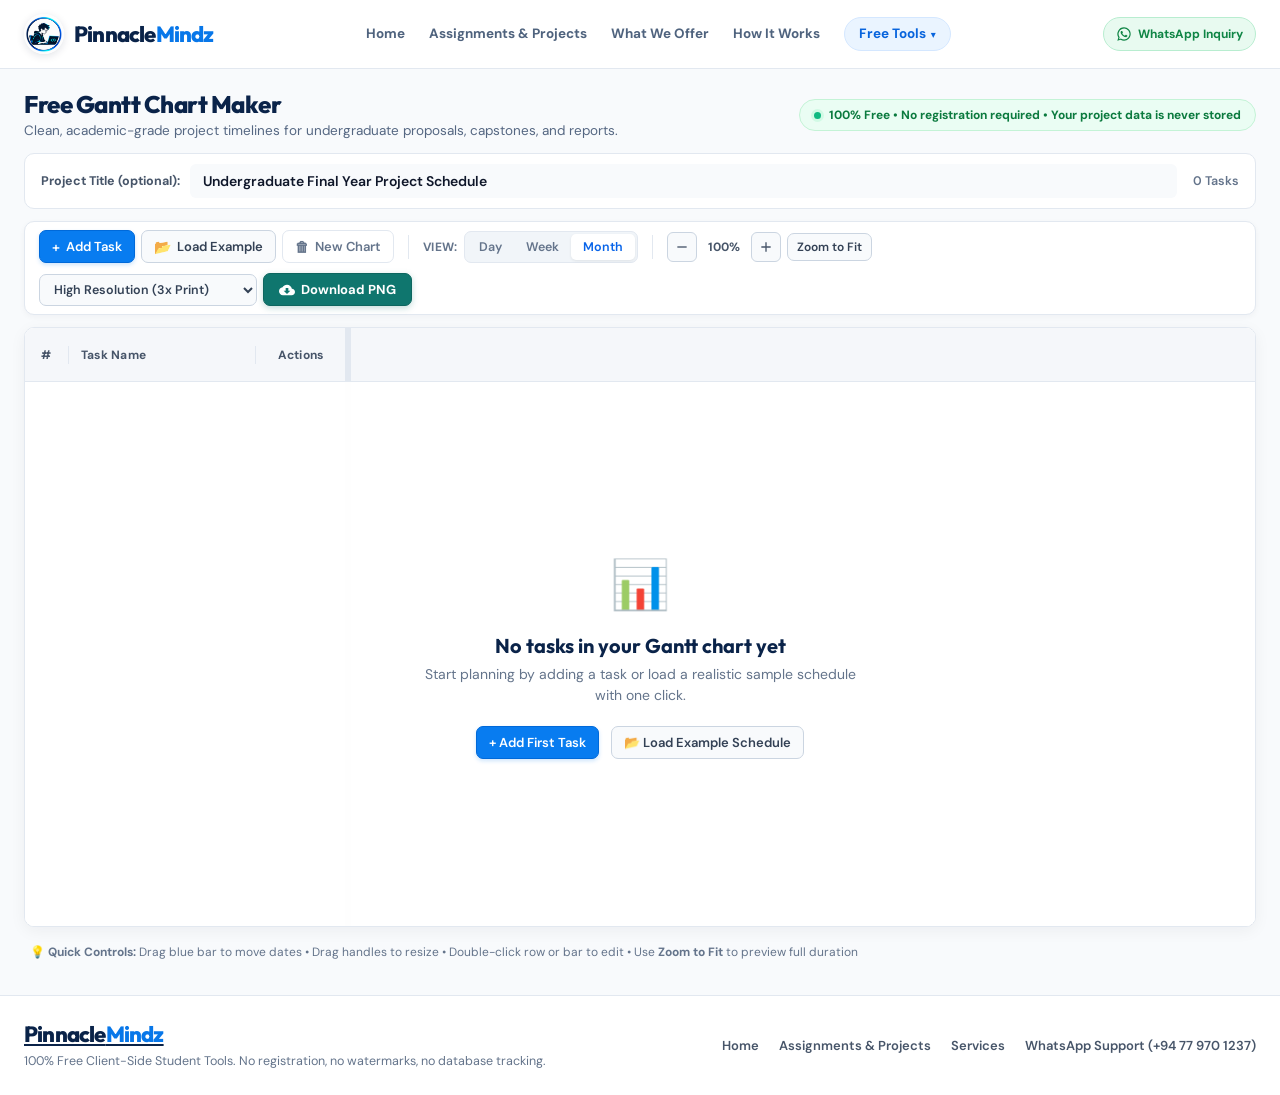
<file: gantt-chart/index.html>
<!doctype html>
<html lang="en">
<head>
  <meta charset="UTF-8">
  <meta name="viewport" content="width=device-width, initial-scale=1.0">
  <title>Free Gantt Chart Maker for Students | PinnacleMindz</title>
  <meta name="description" content="Create professional Gantt charts for university projects, final-year projects and academic reports. Add tasks, select dates and download high-resolution PNG images completely free. No registration required.">
  <meta name="keywords" content="Free Gantt Chart Maker, Online Gantt Chart Maker, Gantt Chart for Students, University Project Gantt Chart, Final Year Project Gantt Chart, Free Gantt Chart PNG Download, BIT Project Gantt Chart, Undergraduate Project Timeline">
  <link rel="canonical" href="https://www.pinnaclemindz.tech/gantt-chart/">

  <!-- Open Graph -->
  <meta property="og:type" content="website">
  <meta property="og:title" content="Free Gantt Chart Maker for Students | PinnacleMindz">
  <meta property="og:description" content="Completely free, client-side Gantt chart maker designed for undergraduate students. Create project schedules and download high-resolution PNG charts instantly.">
  <meta property="og:url" content="https://www.pinnaclemindz.tech/gantt-chart/">
  <meta property="og:image" content="../assets/track_web_apps.jpg">

  <link rel="icon" type="image/png" href="../assets/logo.png">
  <link rel="preconnect" href="https://fonts.googleapis.com">
  <link rel="preconnect" href="https://fonts.gstatic.com" crossorigin>
  <link href="https://fonts.googleapis.com/css2?family=DM+Sans:ital,opsz,wght@0,9..40,400;0,9..40,500;0,9..40,600;0,9..40,700;1,9..40,400&family=Outfit:wght@500;600;700;800;900&display=swap" rel="stylesheet">
  
  <link rel="stylesheet" href="style.css">
</head>
<body>

  <!-- PinnacleMindz Top Header -->
  <header class="site-header">
    <div class="header-inner">
      <a class="brand" href="/">
        <img alt="PinnacleMindz icon" src="../assets/logo.png" width="40" height="40">
        <span class="brand-name">Pinnacle<span>Mindz</span></span>
      </a>

      <nav class="nav" id="nav">
        <a href="/">Home</a>
        <a href="/#assignments">Assignments &amp; Projects</a>
        <a href="/#services">What We Offer</a>
        <a href="/#journey">How It Works</a>
        <div class="nav-dropdown">
          <a href="/gantt-chart/" class="nav-drop-btn active">
            Free Tools <span style="font-size:10px;">▾</span>
          </a>
          <div class="nav-drop-menu">
            <a href="/gantt-chart/" class="nav-drop-item active">
              <div class="nav-drop-icon">📊</div>
              <div>
                <div class="nav-drop-title">Free Gantt Chart Maker</div>
                <div class="nav-drop-sub">Academic &amp; FYP timeline generator</div>
              </div>
            </a>
          </div>
        </div>
      </nav>

      <div class="header-actions">
        <a class="btn-whatsapp-compact" href="https://wa.me/94779701237?text=Hi%20PinnacleMindz!%20I%20am%20using%20the%20Free%20Gantt%20Chart%20Maker." target="_blank" rel="noopener noreferrer">
          <svg style="width:16px;height:16px;fill:currentColor" viewBox="0 0 24 24"><path d="M12.031 2a9.97 9.97 0 0 0-8.52 15.176L2 22l4.945-1.472A9.98 9.98 0 0 0 12.03 22c5.518 0 9.999-4.482 10-10C22.03 6.48 17.55 2 12.031 2zm0 18.232a8.214 8.214 0 0 1-4.223-1.168l-.303-.18-2.943.876.883-2.868-.198-.314A8.216 8.216 0 1 1 12.03 20.232zm4.551-6.16c-.249-.125-1.474-.728-1.703-.811-.229-.083-.396-.125-.562.125-.166.249-.645.811-.79.977-.146.166-.292.187-.541.062a6.837 6.837 0 0 1-2.01-1.24 7.55 7.55 0 0 1-1.393-1.737c-.146-.25-.015-.385.11-.51.112-.112.25-.291.374-.437.125-.145.166-.25.25-.416.083-.166.042-.312-.021-.437-.062-.125-.562-1.353-.77-1.853-.203-.487-.41-.42-.562-.428h-.479c-.166 0-.437.062-.666.312-.229.25-.874.854-.874 2.082 0 1.229.895 2.416 1.02 2.583.125.166 1.76 2.688 4.265 3.77.596.257 1.062.41 1.425.525.599.19 1.144.163 1.575.099.48-.072 1.474-.604 1.682-1.187.208-.583.208-1.083.146-1.187-.063-.104-.23-.167-.479-.292z"/></svg>
          <span>WhatsApp Inquiry</span>
        </a>
        <button class="hamburger" id="menu" aria-label="Open navigation menu">☰</button>
      </div>
    </div>
  </header>

  <!-- Main Tool Page Content -->
  <main class="gantt-app">
    <!-- Top Bar: Title & Privacy Notice -->
    <div class="tool-intro">
      <div class="tool-title-row">
        <div>
          <h1 class="tool-title">Free Gantt Chart Maker</h1>
          <p class="tool-subtitle">Clean, academic-grade project timelines for undergraduate proposals, capstones, and reports.</p>
        </div>
        <div class="privacy-badge" title="Zero tracking. Data is kept in browser memory and discarded on refresh.">
          <span class="privacy-dot"></span>
          <span>100% Free • No registration required • Your project data is never stored</span>
        </div>
      </div>

      <!-- Project Title Bar & Date Range Notice -->
      <div class="project-header-bar">
        <div class="project-title-input-wrapper">
          <label for="projectTitle" class="project-title-label">Project Title (optional):</label>
          <input type="text" id="projectTitle" class="project-title-input" placeholder="e.g. Undergraduate Final Year Project Schedule" maxlength="120" value="Undergraduate Final Year Project Schedule">
        </div>
        <div class="timeline-summary" id="timelineSummary">
          <!-- Populated by JS: e.g. "Total Duration: 120 Days • 10 Tasks" -->
        </div>
      </div>
    </div>

    <!-- Chart Action Toolbar -->
    <div class="gantt-toolbar">
      <div class="toolbar-group">
        <button type="button" class="tool-btn tool-btn-primary" id="btnAddTask" title="Add a new task row">
          <span class="icon">+</span> Add Task
        </button>
        <button type="button" class="tool-btn" id="btnLoadExample" title="Load sample university software engineering project schedule">
          <span class="icon">📂</span> Load Example
        </button>
        <button type="button" class="tool-btn tool-btn-outline" id="btnNewChart" title="Clear chart and start fresh">
          <span class="icon">🗑</span> New Chart
        </button>
      </div>

      <div class="toolbar-separator"></div>

      <!-- View Switcher -->
      <div class="toolbar-group">
        <span class="toolbar-label">View:</span>
        <div class="segmented-control" role="group" aria-label="Timeline View Modes">
          <button type="button" class="segment-btn" data-view="day">Day</button>
          <button type="button" class="segment-btn" data-view="week">Week</button>
          <button type="button" class="segment-btn active" data-view="month">Month</button>
        </div>
      </div>

      <div class="toolbar-separator"></div>

      <!-- Zoom Controls -->
      <div class="toolbar-group">
        <button type="button" class="tool-btn-icon" id="btnZoomOut" title="Zoom Out (-)" aria-label="Zoom Out">
          <svg viewBox="0 0 24 24"><path d="M19 13H5v-2h14v2z"/></svg>
        </button>
        <span class="zoom-level-text" id="zoomLevelDisplay">100%</span>
        <button type="button" class="tool-btn-icon" id="btnZoomIn" title="Zoom In (+)" aria-label="Zoom In">
          <svg viewBox="0 0 24 24"><path d="M19 13h-6v6h-2v-6H5v-2h6V5h2v6h6v2z"/></svg>
        </button>
        <button type="button" class="tool-btn tool-btn-sm" id="btnZoomToFit" title="Fit entire timeline to screen width">
          Zoom to Fit
        </button>
      </div>

      <div class="toolbar-spacer"></div>

      <!-- Export PNG Action -->
      <div class="toolbar-group export-group">
        <div class="export-quality-select-wrapper" title="Export Resolution">
          <select id="exportQuality" class="export-quality-select" aria-label="Export Resolution">
            <option value="3" selected>High Resolution (3x Print)</option>
            <option value="1">Standard Resolution (1x Web)</option>
          </select>
        </div>
        <button type="button" class="tool-btn tool-btn-export" id="btnExportPNG" title="Download clean Gantt Chart PNG for academic report">
          <svg viewBox="0 0 24 24"><path d="M19.35 10.04C18.67 6.59 15.64 4 12 4 9.11 4 6.6 5.64 5.35 8.04 2.34 8.36 0 10.91 0 14c0 3.31 2.69 6 6 6h13c2.76 0 5-2.24 5-5 0-2.64-2.05-4.78-4.65-4.96zM17 13l-5 5-5-5h3V9h4v4h3z"/></svg>
          <span>Download PNG</span>
        </button>
      </div>
    </div>

    <!-- Interactive Gantt Workspace -->
    <div class="gantt-workspace" id="ganttWorkspace">
      <!-- Left Panel: Task Table -->
      <div class="gantt-panel-left" id="panelLeft">
        <!-- Table Header -->
        <div class="task-table-header" id="taskTableHeader">
          <div class="col-id">#</div>
          <div class="col-name">Task Name</div>
          <div class="col-actions">Actions</div>
        </div>

        <!-- Task Table Body -->
        <div class="task-table-body" id="taskTableBody">
          <!-- Rows dynamically generated -->
        </div>
      </div>

      <!-- Draggable Splitter Divider -->
      <div class="gantt-splitter" id="ganttSplitter" title="Drag to resize columns"></div>

      <!-- Right Panel: Timeline -->
      <div class="gantt-panel-right" id="panelRight">
        <!-- Timeline Header (Syncs horizontally with timeline scroll) -->
        <div class="timeline-header-container" id="timelineHeaderContainer">
          <div class="timeline-header-canvas-wrap" id="timelineHeaderWrap">
            <div class="timeline-header-tier tier-year" id="tierYear"></div>
            <div class="timeline-header-tier tier-sub" id="tierSub"></div>
          </div>
        </div>

        <!-- Timeline Scrollable Body -->
        <div class="timeline-body-container" id="timelineBodyContainer">
          <!-- Timeline Grid lines & bars wrapper -->
          <div class="timeline-content" id="timelineContent">
            <!-- Background vertical and horizontal grid lines -->
            <div class="timeline-grid-lines" id="timelineGridLines"></div>

            <!-- Task Bars Layer -->
            <div class="timeline-bars-layer" id="timelineBarsLayer"></div>
          </div>
        </div>
      </div>

      <!-- Empty State Overlay (shown when 0 tasks) -->
      <div class="empty-state" id="emptyState" style="display: none;">
        <div class="empty-icon">📊</div>
        <h3>No tasks in your Gantt chart yet</h3>
        <p>Start planning by adding a task or load a realistic sample schedule with one click.</p>
        <div class="empty-buttons">
          <button type="button" class="tool-btn tool-btn-primary" id="btnEmptyAddTask">+ Add First Task</button>
          <button type="button" class="tool-btn" id="btnEmptyLoadExample">📂 Load Example Schedule</button>
        </div>
      </div>
    </div>

    <!-- Quick Help & Tips Footer inside workspace -->
    <div class="chart-usage-hints">
      <span>💡 <strong>Quick Controls:</strong> Drag blue bar to move dates • Drag handles to resize • Double-click row or bar to edit • Use <strong>Zoom to Fit</strong> to preview full duration</span>
    </div>
  </main>

  <!-- Compact Website Footer -->
  <footer class="tool-footer">
    <div class="container footer-container">
      <div class="footer-left">
        <a href="/" class="brand-name footer-brand">Pinnacle<span>Mindz</span></a>
        <p>100% Free Client-Side Student Tools. No registration, no watermarks, no database tracking.</p>
      </div>
      <div class="footer-right">
        <a href="/">Home</a>
        <a href="/#assignments">Assignments &amp; Projects</a>
        <a href="/#services">Services</a>
        <a href="https://wa.me/94779701237" target="_blank" rel="noopener noreferrer">WhatsApp Support (+94 77 970 1237)</a>
      </div>
    </div>
  </footer>

  <!-- Task Add / Edit Modal Dialog -->
  <div class="modal-overlay" id="taskModalOverlay" role="dialog" aria-modal="true" aria-labelledby="modalTitle">
    <div class="modal-card">
      <div class="modal-header">
        <h3 class="modal-title" id="modalTitle">Add Task</h3>
        <button type="button" class="modal-close-btn" id="btnModalClose" aria-label="Close dialog">×</button>
      </div>

      <form id="taskForm" class="modal-body" novalidate>
        <div class="form-group">
          <label for="inputTaskName" class="form-label">Task Name <span class="required">*</span></label>
          <input type="text" id="inputTaskName" class="form-input" placeholder="e.g. Planning &amp; Requirements Gathering" required maxlength="150" autocomplete="off">
        </div>

        <div class="form-row">
          <div class="form-group">
            <label for="inputStartDate" class="form-label">Start Date <span class="required">*</span></label>
            <input type="date" id="inputStartDate" class="form-input" required>
          </div>
          <div class="form-group">
            <label for="inputEndDate" class="form-label">End Date <span class="required">*</span></label>
            <input type="date" id="inputEndDate" class="form-input" required>
          </div>
        </div>

        <!-- Duration Calculation Badge -->
        <div class="duration-display" id="modalDurationDisplay">
          Duration: <strong>1 day</strong> (inclusive calendar days)
        </div>

        <!-- Error Alert -->
        <div class="form-error" id="formError" style="display: none;"></div>

        <div class="modal-footer">
          <button type="button" class="tool-btn tool-btn-outline" id="btnModalCancel">Cancel</button>
          <button type="submit" class="tool-btn tool-btn-primary" id="btnModalSave">Save Task</button>
        </div>
      </form>
    </div>
  </div>

  <!-- Interactive Floating Tooltip for Task Bars -->
  <div class="gantt-tooltip" id="ganttTooltip" style="display: none;"></div>

  <!-- Toast Notification Container -->
  <div class="toast-container" id="toastContainer"></div>

  <!-- Script -->
  <script src="script.js"></script>
</body>
</html>
</file>
<file: gantt-chart/style.css>
/* ========================================================
   PinnacleMindz — Free Online Gantt Chart Maker Stylesheet
   Clean, compact, academic-grade design matching reference
   ======================================================== */

:root {
  --navy: #081c3d;
  --navy-dark: #051329;
  --blue: #0864e9;
  --blue-hover: #0650bd;
  --cyan: #14d6e8;
  --whatsapp: #25D366;
  --whatsapp-dark: #128C7E;
  
  /* Gantt Chart Color Palette */
  --chart-bg: #FFFFFF;
  --chart-header-bg: #F5F7FA;
  --chart-border: #E2E8F0;
  --chart-border-strong: #CBD5E1;
  --chart-text: #334155;
  --chart-text-muted: #64748B;
  --chart-bar-bg: #087CF0;
  --chart-bar-border: #0069D9;
  --chart-bar-hover: #0065cb;
  --chart-today-line: #EF4444;
  --chart-weekend-bg: #F8FAFC;
  
  /* Dimensions */
  --row-height: 40px;
  --header-height: 54px;
  --bar-height: 24px;
  --bar-radius: 4px;
}

* {
  box-sizing: border-box;
}

html, body {
  margin: 0;
  padding: 0;
  background: #F8FAFC;
  color: var(--chart-text);
  font: 14px/1.5 'DM Sans', system-ui, -apple-system, BlinkMacSystemFont, 'Segoe UI', Roboto, sans-serif;
  min-height: 100vh;
  display: flex;
  flex-direction: column;
}

h1, h2, h3, h4, button, input, select {
  font-family: inherit;
}

/* ========================================================
   Header Navigation
   ======================================================== */
.site-header {
  background: rgba(255, 255, 255, 0.96);
  backdrop-filter: blur(12px);
  -webkit-backdrop-filter: blur(12px);
  border-bottom: 1px solid #E2E8F0;
  position: sticky;
  top: 0;
  z-index: 100;
}

.header-inner {
  max-width: 1400px;
  margin: 0 auto;
  padding: 0 24px;
  height: 68px;
  display: flex;
  align-items: center;
  justify-content: space-between;
  gap: 16px;
}

.brand {
  display: flex;
  align-items: center;
  gap: 10px;
  text-decoration: none;
  flex-shrink: 0;
}

.brand img {
  border-radius: 50%;
  box-shadow: 0 2px 8px rgba(8, 28, 61, 0.12);
}

.brand-name {
  font: 800 22px 'Outfit', sans-serif;
  letter-spacing: -0.8px;
  color: #0A2349;
}

.brand-name span {
  color: #0877E9;
}

.nav {
  display: flex;
  align-items: center;
  gap: 24px;
  font-weight: 700;
  font-size: 13.5px;
  color: #4F637E;
}

.nav a {
  text-decoration: none;
  color: inherit;
  transition: color 0.15s;
}

.nav a:hover {
  color: var(--blue);
}

/* Nav Dropdown */
.nav-dropdown {
  position: relative;
  display: inline-flex;
  align-items: center;
}

.nav-drop-btn {
  display: inline-flex;
  align-items: center;
  gap: 5px;
  color: #0864DD !important;
  background: #EAF4FF;
  padding: 6px 14px;
  border-radius: 99px;
  border: 1px solid #D4E7FF;
  font-weight: 700;
  transition: all 0.2s;
}

.nav-drop-btn:hover {
  background: #D8EBFF;
}

.nav-drop-menu {
  display: none;
  position: absolute;
  top: calc(100% + 8px);
  left: 50%;
  transform: translateX(-50%);
  min-width: 260px;
  background: #FFFFFF;
  border: 1px solid #DBE6F5;
  border-radius: 12px;
  padding: 6px;
  box-shadow: 0 12px 30px rgba(8, 28, 61, 0.12);
  z-index: 250;
}

.nav-dropdown:hover .nav-drop-menu,
.nav-dropdown:focus-within .nav-drop-menu {
  display: block;
}

.nav-drop-item {
  display: flex;
  align-items: center;
  gap: 12px;
  padding: 8px 12px;
  border-radius: 8px;
  text-decoration: none;
  transition: background 0.15s;
}

.nav-drop-item:hover, .nav-drop-item.active {
  background: #F1F7FE;
}

.nav-drop-icon {
  width: 32px;
  height: 32px;
  border-radius: 8px;
  background: #EAF4FF;
  color: #0864DD;
  display: flex;
  align-items: center;
  justify-content: center;
  font-size: 15px;
  flex-shrink: 0;
}

.nav-drop-title {
  font-size: 13px;
  font-weight: 700;
  color: #0A2349;
}

.nav-drop-sub {
  font-size: 11px;
  color: #6D7B91;
  font-weight: 500;
}

.header-actions {
  display: flex;
  align-items: center;
  gap: 12px;
}

.btn-whatsapp-compact {
  display: inline-flex;
  align-items: center;
  gap: 6px;
  background: #E8FAF0;
  border: 1px solid #B8EDD0;
  color: #0F8545;
  text-decoration: none;
  font-weight: 700;
  font-size: 12px;
  padding: 7px 12px;
  border-radius: 99px;
  transition: all 0.2s;
}

.btn-whatsapp-compact:hover {
  background: #DEF6E7;
  transform: translateY(-1px);
}

.hamburger {
  display: none;
  background: none;
  border: none;
  font-size: 24px;
  cursor: pointer;
  color: var(--navy);
  padding: 4px;
}

/* ========================================================
   Main Application Container
   ======================================================== */
.gantt-app {
  flex: 1;
  max-width: 1400px;
  width: 100%;
  margin: 0 auto;
  padding: 20px 24px 30px;
  display: flex;
  flex-direction: column;
  gap: 12px;
}

/* Page Intro & Privacy Notice */
.tool-intro {
  display: flex;
  flex-direction: column;
  gap: 12px;
}

.tool-title-row {
  display: flex;
  align-items: center;
  justify-content: space-between;
  flex-wrap: wrap;
  gap: 12px;
}

.tool-title {
  font: 800 24px 'Outfit', sans-serif;
  letter-spacing: -0.5px;
  color: #0A2349;
  margin: 0 0 2px;
}

.tool-subtitle {
  font-size: 13.5px;
  color: #556782;
  margin: 0;
}

.privacy-badge {
  display: inline-flex;
  align-items: center;
  gap: 8px;
  background: #EAFDF3;
  border: 1px solid #C4F3D6;
  color: #0B7A3E;
  padding: 6px 14px;
  border-radius: 99px;
  font-size: 12px;
  font-weight: 700;
}

.privacy-dot {
  width: 7px;
  height: 7px;
  border-radius: 50%;
  background: #10B981;
  box-shadow: 0 0 0 3px #D1FAE5;
}

/* Project Header Bar */
.project-header-bar {
  display: flex;
  align-items: center;
  justify-content: space-between;
  gap: 16px;
  flex-wrap: wrap;
  background: #FFFFFF;
  border: 1px solid #E2E8F0;
  border-radius: 10px;
  padding: 10px 16px;
}

.project-title-input-wrapper {
  display: flex;
  align-items: center;
  gap: 10px;
  flex: 1;
  min-width: 280px;
}

.project-title-label {
  font-size: 12.5px;
  font-weight: 700;
  color: #475569;
  white-space: nowrap;
}

.project-title-input {
  flex: 1;
  border: 1px solid transparent;
  background: #F8FAFC;
  padding: 7px 12px;
  font-size: 14px;
  font-weight: 600;
  color: #0F172A;
  border-radius: 6px;
  outline: none;
  transition: all 0.2s;
}

.project-title-input:hover {
  background: #F1F5F9;
  border-color: #CBD5E1;
}

.project-title-input:focus {
  background: #FFFFFF;
  border-color: #0864E9;
  box-shadow: 0 0 0 3px rgba(8, 100, 233, 0.15);
}

.timeline-summary {
  font-size: 12.5px;
  font-weight: 600;
  color: #64748B;
  display: flex;
  align-items: center;
  gap: 10px;
}

/* ========================================================
   Gantt Toolbar
   ======================================================== */
.gantt-toolbar {
  background: #FFFFFF;
  border: 1px solid #E2E8F0;
  border-radius: 10px;
  padding: 8px 14px;
  display: flex;
  align-items: center;
  gap: 10px;
  flex-wrap: wrap;
  box-shadow: 0 2px 6px rgba(15, 23, 42, 0.04);
}

.toolbar-group {
  display: flex;
  align-items: center;
  gap: 6px;
}

.toolbar-separator {
  width: 1px;
  height: 24px;
  background: #E2E8F0;
  margin: 0 4px;
}

.toolbar-spacer {
  flex: 1;
}

.toolbar-label {
  font-size: 12px;
  font-weight: 700;
  color: #64748B;
  text-transform: uppercase;
  letter-spacing: 0.03em;
}

/* Standard Buttons */
.tool-btn {
  display: inline-flex;
  align-items: center;
  gap: 6px;
  background: #F8FAFC;
  color: #334155;
  border: 1px solid #CBD5E1;
  border-radius: 7px;
  padding: 7px 12px;
  font-size: 13px;
  font-weight: 600;
  cursor: pointer;
  transition: all 0.15s ease;
  white-space: nowrap;
}

.tool-btn:hover {
  background: #EDF2F7;
  color: #0F172A;
  border-color: #94A3B8;
}

.tool-btn .icon {
  font-size: 14px;
  line-height: 1;
}

.tool-btn-primary {
  background: #087CF0;
  color: #FFFFFF;
  border-color: #0069D9;
  box-shadow: 0 2px 4px rgba(8, 124, 240, 0.2);
}

.tool-btn-primary:hover {
  background: #0069D9;
  border-color: #0050BD;
  color: #FFFFFF;
}

.tool-btn-outline {
  background: transparent;
  color: #64748B;
  border-color: #E2E8F0;
}

.tool-btn-outline:hover {
  color: #EF4444;
  border-color: #FCA5A5;
  background: #FEF2F2;
}

.tool-btn-sm {
  padding: 5px 9px;
  font-size: 12px;
}

.tool-btn-icon {
  width: 30px;
  height: 30px;
  border-radius: 6px;
  border: 1px solid #CBD5E1;
  background: #F8FAFC;
  color: #475569;
  display: flex;
  align-items: center;
  justify-content: center;
  cursor: pointer;
  transition: all 0.15s;
  padding: 0;
}

.tool-btn-icon:hover {
  background: #EDF2F7;
  color: #0F172A;
}

.tool-btn-icon svg {
  width: 16px;
  height: 16px;
  fill: currentColor;
}

.zoom-level-text {
  font-size: 12px;
  font-weight: 700;
  color: #475569;
  min-width: 42px;
  text-align: center;
}

/* Segmented View Controls */
.segmented-control {
  display: inline-flex;
  background: #F1F5F9;
  border: 1px solid #E2E8F0;
  border-radius: 7px;
  padding: 2px;
}

.segment-btn {
  background: transparent;
  border: none;
  border-radius: 5px;
  padding: 5px 12px;
  font-size: 12.5px;
  font-weight: 600;
  color: #64748B;
  cursor: pointer;
  transition: all 0.15s;
}

.segment-btn:hover {
  color: #0F172A;
}

.segment-btn.active {
  background: #FFFFFF;
  color: #0864E9;
  box-shadow: 0 1px 3px rgba(0, 0, 0, 0.08);
}

/* Export PNG Button */
.export-group {
  display: flex;
  align-items: center;
  gap: 6px;
}

.export-quality-select {
  border: 1px solid #CBD5E1;
  background: #F8FAFC;
  color: #334155;
  font-size: 12.5px;
  font-weight: 600;
  padding: 6px 10px;
  border-radius: 7px;
  cursor: pointer;
  outline: none;
}

.tool-btn-export {
  background: #0F766E;
  color: #FFFFFF;
  border-color: #0D665F;
  box-shadow: 0 2px 6px rgba(15, 118, 110, 0.25);
  font-weight: 700;
  padding: 7px 15px;
}

.tool-btn-export:hover {
  background: #0D665F;
  color: #FFFFFF;
}

.tool-btn-export svg {
  width: 16px;
  height: 16px;
  fill: currentColor;
}

/* ========================================================
   Gantt Workspace (Two Panels + Splitter)
   ======================================================== */
.gantt-workspace {
  position: relative;
  background: var(--chart-bg);
  border: 1px solid var(--chart-border);
  border-radius: 10px;
  display: flex;
  height: 600px;
  min-height: 480px;
  overflow: hidden;
  box-shadow: 0 4px 16px rgba(15, 23, 42, 0.05);
}

/* Left Panel: Task Table */
.gantt-panel-left {
  width: 320px;
  min-width: 200px;
  max-width: 550px;
  display: flex;
  flex-direction: column;
  background: #FFFFFF;
  flex-shrink: 0;
  overflow: hidden;
  user-select: none;
}

.task-table-header {
  height: var(--header-height);
  background: var(--chart-header-bg);
  border-bottom: 1px solid var(--chart-border);
  display: flex;
  align-items: center;
  font-size: 12px;
  font-weight: 700;
  color: #475569;
  letter-spacing: 0.02em;
  flex-shrink: 0;
}

.col-id {
  width: 44px;
  text-align: center;
  flex-shrink: 0;
  border-right: 1px solid var(--chart-border);
  padding: 0 4px;
}

.col-name {
  flex: 1;
  padding: 0 12px;
  white-space: nowrap;
  overflow: hidden;
  text-overflow: ellipsis;
}

.col-actions {
  width: 90px;
  text-align: center;
  flex-shrink: 0;
  border-left: 1px solid var(--chart-border);
  padding: 0 6px;
}

.task-table-body {
  flex: 1;
  overflow-y: scroll;
  overflow-x: hidden;
  /* Hide scrollbar visually while retaining sync scroll */
  scrollbar-width: none;
}
.task-table-body::-webkit-scrollbar {
  display: none;
}

/* Task Table Row */
.task-row {
  height: var(--row-height);
  display: flex;
  align-items: center;
  border-bottom: 1px solid var(--chart-border);
  font-size: 13px;
  color: var(--chart-text);
  background: #FFFFFF;
  transition: background 0.1s ease;
  cursor: pointer;
  position: relative;
}

.task-row:hover, .task-row.highlighted {
  background: #F8FAFC;
}

.task-row.dragging {
  opacity: 0.4;
  background: #E2E8F0;
}

.task-row.drag-over {
  border-top: 2px solid var(--blue);
}

.task-cell-id {
  width: 44px;
  text-align: center;
  flex-shrink: 0;
  font-weight: 700;
  color: #64748B;
  border-right: 1px solid var(--chart-border);
  line-height: var(--row-height);
  font-size: 12px;
}

.task-cell-name {
  flex: 1;
  padding: 0 12px;
  white-space: nowrap;
  overflow: hidden;
  text-overflow: ellipsis;
  font-weight: 600;
  color: #1E293B;
}

.task-cell-actions {
  width: 90px;
  display: flex;
  align-items: center;
  justify-content: center;
  gap: 3px;
  flex-shrink: 0;
  border-left: 1px solid var(--chart-border);
  height: 100%;
}

.row-action-btn {
  background: transparent;
  border: none;
  width: 22px;
  height: 22px;
  border-radius: 4px;
  display: flex;
  align-items: center;
  justify-content: center;
  color: #64748B;
  cursor: pointer;
  padding: 0;
  transition: all 0.15s;
}

.row-action-btn:hover {
  background: #E2E8F0;
  color: #0F172A;
}

.row-action-btn.delete-btn:hover {
  background: #FEE2E2;
  color: #EF4444;
}

.row-action-btn svg {
  width: 13px;
  height: 13px;
  fill: currentColor;
}

/* Splitter */
.gantt-splitter {
  width: 6px;
  background: #E2E8F0;
  cursor: col-resize;
  flex-shrink: 0;
  transition: background 0.15s;
  position: relative;
  z-index: 10;
}

.gantt-splitter:hover, .gantt-splitter.active {
  background: #0864E9;
}

/* Right Panel: Timeline */
.gantt-panel-right {
  flex: 1;
  min-width: 0;
  display: flex;
  flex-direction: column;
  background: #FFFFFF;
  overflow: hidden;
  position: relative;
}

/* Timeline Header */
.timeline-header-container {
  height: var(--header-height);
  background: var(--chart-header-bg);
  border-bottom: 1px solid var(--chart-border);
  overflow-x: hidden;
  overflow-y: hidden;
  flex-shrink: 0;
  position: relative;
}

.timeline-header-canvas-wrap {
  display: flex;
  flex-direction: column;
  position: absolute;
  top: 0;
  left: 0;
  height: 100%;
}

.timeline-header-tier {
  display: flex;
  position: relative;
}

.tier-year {
  height: 26px;
  border-bottom: 1px solid var(--chart-border);
  font-size: 11.5px;
  font-weight: 700;
  color: #334155;
}

.tier-sub {
  height: 28px;
  font-size: 11px;
  font-weight: 600;
  color: #475569;
}

.header-cell {
  border-right: 1px solid var(--chart-border);
  display: flex;
  align-items: center;
  justify-content: center;
  white-space: nowrap;
  overflow: hidden;
  text-overflow: ellipsis;
  padding: 0 4px;
  flex-shrink: 0;
}

.header-cell.weekend {
  background: rgba(241, 245, 249, 0.7);
  color: #94A3B8;
}

.header-cell.today {
  color: var(--blue);
  font-weight: 700;
}

/* Timeline Body */
.timeline-body-container {
  flex: 1;
  overflow: scroll;
  position: relative;
  background: #FFFFFF;
}

.timeline-content {
  position: relative;
  min-height: 100%;
}

/* Grid Lines Layer */
.timeline-grid-lines {
  position: absolute;
  top: 0;
  left: 0;
  right: 0;
  bottom: 0;
  pointer-events: none;
}

.grid-col {
  position: absolute;
  top: 0;
  bottom: 0;
  border-right: 1px solid var(--chart-border);
}

.grid-col.weekend {
  background: rgba(248, 250, 252, 0.8);
}

.grid-col.today-line {
  border-left: 2px solid var(--chart-today-line);
  z-index: 2;
}

.grid-row-line {
  position: absolute;
  left: 0;
  right: 0;
  height: var(--row-height);
  border-bottom: 1px solid var(--chart-border);
}

.grid-row-line:hover, .grid-row-line.highlighted {
  background: #F8FAFC;
}

/* Task Bars Layer */
.timeline-bars-layer {
  position: absolute;
  top: 0;
  left: 0;
  right: 0;
  bottom: 0;
}

.task-bar-item {
  position: absolute;
  height: var(--bar-height);
  background: var(--chart-bar-bg);
  border: 1px solid var(--chart-bar-border);
  border-radius: var(--bar-radius);
  cursor: grab;
  user-select: none;
  box-shadow: 0 1px 3px rgba(8, 124, 240, 0.25);
  display: flex;
  align-items: center;
  padding: 0 8px;
  transition: box-shadow 0.15s, background 0.15s;
  z-index: 3;
}

.task-bar-item:hover {
  background: var(--chart-bar-hover);
  box-shadow: 0 3px 8px rgba(8, 124, 240, 0.35);
  z-index: 5;
}

.task-bar-item.dragging {
  cursor: grabbing !important;
  opacity: 0.85;
  box-shadow: 0 6px 16px rgba(8, 124, 240, 0.4);
  z-index: 10;
}

.task-bar-label {
  font-size: 11.5px;
  font-weight: 700;
  color: #FFFFFF;
  white-space: nowrap;
  overflow: hidden;
  text-overflow: ellipsis;
  pointer-events: none;
  text-shadow: 0 1px 2px rgba(0, 0, 0, 0.2);
}

/* Resize Handles */
.bar-resize-handle {
  position: absolute;
  top: 0;
  bottom: 0;
  width: 8px;
  cursor: col-resize;
  z-index: 4;
}

.handle-left {
  left: 0;
  border-top-left-radius: var(--bar-radius);
  border-bottom-left-radius: var(--bar-radius);
}

.handle-right {
  right: 0;
  border-top-right-radius: var(--bar-radius);
  border-bottom-right-radius: var(--bar-radius);
}

.bar-resize-handle:hover {
  background: rgba(255, 255, 255, 0.4);
}

/* Empty State */
.empty-state {
  position: absolute;
  top: var(--header-height);
  left: 0;
  right: 0;
  bottom: 0;
  background: rgba(255, 255, 255, 0.96);
  display: flex;
  flex-direction: column;
  align-items: center;
  justify-content: center;
  padding: 40px 20px;
  text-align: center;
  z-index: 20;
}

.empty-icon {
  font-size: 48px;
  margin-bottom: 12px;
}

.empty-state h3 {
  font: 700 20px 'Outfit', sans-serif;
  color: #0A2349;
  margin: 0 0 6px;
}

.empty-state p {
  color: #64748B;
  font-size: 14px;
  max-width: 440px;
  margin: 0 0 20px;
}

.empty-buttons {
  display: flex;
  gap: 12px;
  flex-wrap: wrap;
  justify-content: center;
}

/* Quick Tips inside chart container */
.chart-usage-hints {
  font-size: 12px;
  color: #64748B;
  padding: 4px 6px;
  display: flex;
  align-items: center;
  gap: 6px;
}

/* ========================================================
   Floating Tooltip
   ======================================================== */
.gantt-tooltip {
  position: fixed;
  background: #0B1F3D;
  color: #FFFFFF;
  border-radius: 8px;
  padding: 8px 12px;
  font-size: 12px;
  box-shadow: 0 10px 25px rgba(0, 0, 0, 0.25);
  pointer-events: none;
  z-index: 1000;
  max-width: 280px;
  border: 1px solid rgba(255, 255, 255, 0.1);
  line-height: 1.4;
}

.tooltip-title {
  font-weight: 700;
  color: #38BDF8;
  margin-bottom: 4px;
  font-size: 13px;
}

.tooltip-meta {
  color: #CBD5E1;
  font-size: 11.5px;
}

.tooltip-meta strong {
  color: #FFFFFF;
}

/* ========================================================
   Modal Dialog
   ======================================================== */
.modal-overlay {
  display: none;
  position: fixed;
  top: 0;
  left: 0;
  right: 0;
  bottom: 0;
  background: rgba(10, 25, 47, 0.6);
  backdrop-filter: blur(4px);
  -webkit-backdrop-filter: blur(4px);
  z-index: 500;
  align-items: center;
  justify-content: center;
  padding: 20px;
}

.modal-overlay.open {
  display: flex;
}

.modal-card {
  background: #FFFFFF;
  border-radius: 14px;
  width: 100%;
  max-width: 480px;
  box-shadow: 0 20px 50px rgba(8, 28, 61, 0.25);
  overflow: hidden;
  animation: modalPop 0.2s ease-out;
}

@keyframes modalPop {
  from {
    opacity: 0;
    transform: scale(0.96) translateY(8px);
  }
  to {
    opacity: 1;
    transform: scale(1) translateY(0);
  }
}

.modal-header {
  padding: 16px 20px;
  border-bottom: 1px solid #E2E8F0;
  display: flex;
  align-items: center;
  justify-content: space-between;
}

.modal-title {
  font: 700 18px 'Outfit', sans-serif;
  color: #0A2349;
  margin: 0;
}

.modal-close-btn {
  background: none;
  border: none;
  font-size: 24px;
  color: #64748B;
  cursor: pointer;
  line-height: 1;
  padding: 4px;
}

.modal-close-btn:hover {
  color: #0F172A;
}

.modal-body {
  padding: 20px;
  display: flex;
  flex-direction: column;
  gap: 16px;
}

.form-group {
  display: flex;
  flex-direction: column;
  gap: 6px;
}

.form-row {
  display: grid;
  grid-template-columns: 1fr 1fr;
  gap: 14px;
}

.form-label {
  font-size: 12.5px;
  font-weight: 700;
  color: #334155;
}

.form-label .required {
  color: #EF4444;
}

.form-input {
  border: 1px solid #CBD5E1;
  border-radius: 8px;
  padding: 9px 12px;
  font-size: 13.5px;
  color: #0F172A;
  outline: none;
  transition: all 0.15s;
}

.form-input:focus {
  border-color: #0864E9;
  box-shadow: 0 0 0 3px rgba(8, 100, 233, 0.15);
}

.duration-display {
  background: #F1F5F9;
  border: 1px solid #E2E8F0;
  border-radius: 8px;
  padding: 8px 12px;
  font-size: 12.5px;
  color: #475569;
}

.duration-display strong {
  color: #0864E9;
}

.form-error {
  background: #FEE2E2;
  border: 1px solid #FCA5A5;
  color: #B91C1C;
  border-radius: 8px;
  padding: 8px 12px;
  font-size: 12px;
  font-weight: 600;
}

.modal-footer {
  display: flex;
  justify-content: flex-end;
  gap: 10px;
  margin-top: 6px;
}

/* ========================================================
   Toast Notifications
   ======================================================== */
.toast-container {
  position: fixed;
  bottom: 24px;
  right: 24px;
  display: flex;
  flex-direction: column;
  gap: 8px;
  z-index: 1000;
}

.toast {
  background: #0B1F3D;
  color: #FFFFFF;
  padding: 10px 16px;
  border-radius: 8px;
  font-size: 13px;
  font-weight: 600;
  box-shadow: 0 10px 25px rgba(0, 0, 0, 0.25);
  display: flex;
  align-items: center;
  gap: 10px;
  animation: toastIn 0.2s ease-out;
}

@keyframes toastIn {
  from {
    opacity: 0;
    transform: translateY(10px);
  }
  to {
    opacity: 1;
    transform: translateY(0);
  }
}

.toast-success {
  border-left: 4px solid #10B981;
}

.toast-error {
  border-left: 4px solid #EF4444;
}

/* ========================================================
   Footer
   ======================================================== */
.tool-footer {
  background: #FFFFFF;
  border-top: 1px solid #E2E8F0;
  padding: 24px 0;
  margin-top: auto;
}

.footer-container {
  max-width: 1400px;
  margin: 0 auto;
  padding: 0 24px;
  display: flex;
  align-items: center;
  justify-content: space-between;
  flex-wrap: wrap;
  gap: 16px;
}

.footer-left p {
  margin: 4px 0 0;
  font-size: 12.5px;
  color: #64748B;
}

.footer-right {
  display: flex;
  align-items: center;
  gap: 20px;
  font-size: 13px;
  font-weight: 600;
  color: #475569;
}

.footer-right a {
  text-decoration: none;
  color: inherit;
  transition: color 0.15s;
}

.footer-right a:hover {
  color: var(--blue);
}

/* ========================================================
   Responsive Breakpoints
   ======================================================== */
@media (max-width: 900px) {
  .gantt-panel-left {
    width: 240px;
  }
  .export-group {
    width: 100%;
    justify-content: flex-end;
    margin-top: 6px;
  }
}

@media (max-width: 768px) {
  .header-inner {
    height: 60px;
    padding: 0 16px;
  }
  .nav {
    display: none;
    position: absolute;
    top: 60px;
    left: 0;
    right: 0;
    background: #FFFFFF;
    flex-direction: column;
    padding: 20px;
    box-shadow: 0 10px 25px rgba(0, 0, 0, 0.1);
    border-bottom: 1px solid #E2E8F0;
  }
  .nav.open {
    display: flex;
  }
  .hamburger {
    display: block;
  }
  .gantt-app {
    padding: 14px 16px 24px;
  }
  .gantt-workspace {
    height: 520px;
  }
  .gantt-panel-left {
    width: 180px;
  }
  .col-actions, .task-cell-actions {
    width: 60px;
  }
  .move-btn {
    display: none;
  }
}
</file>
